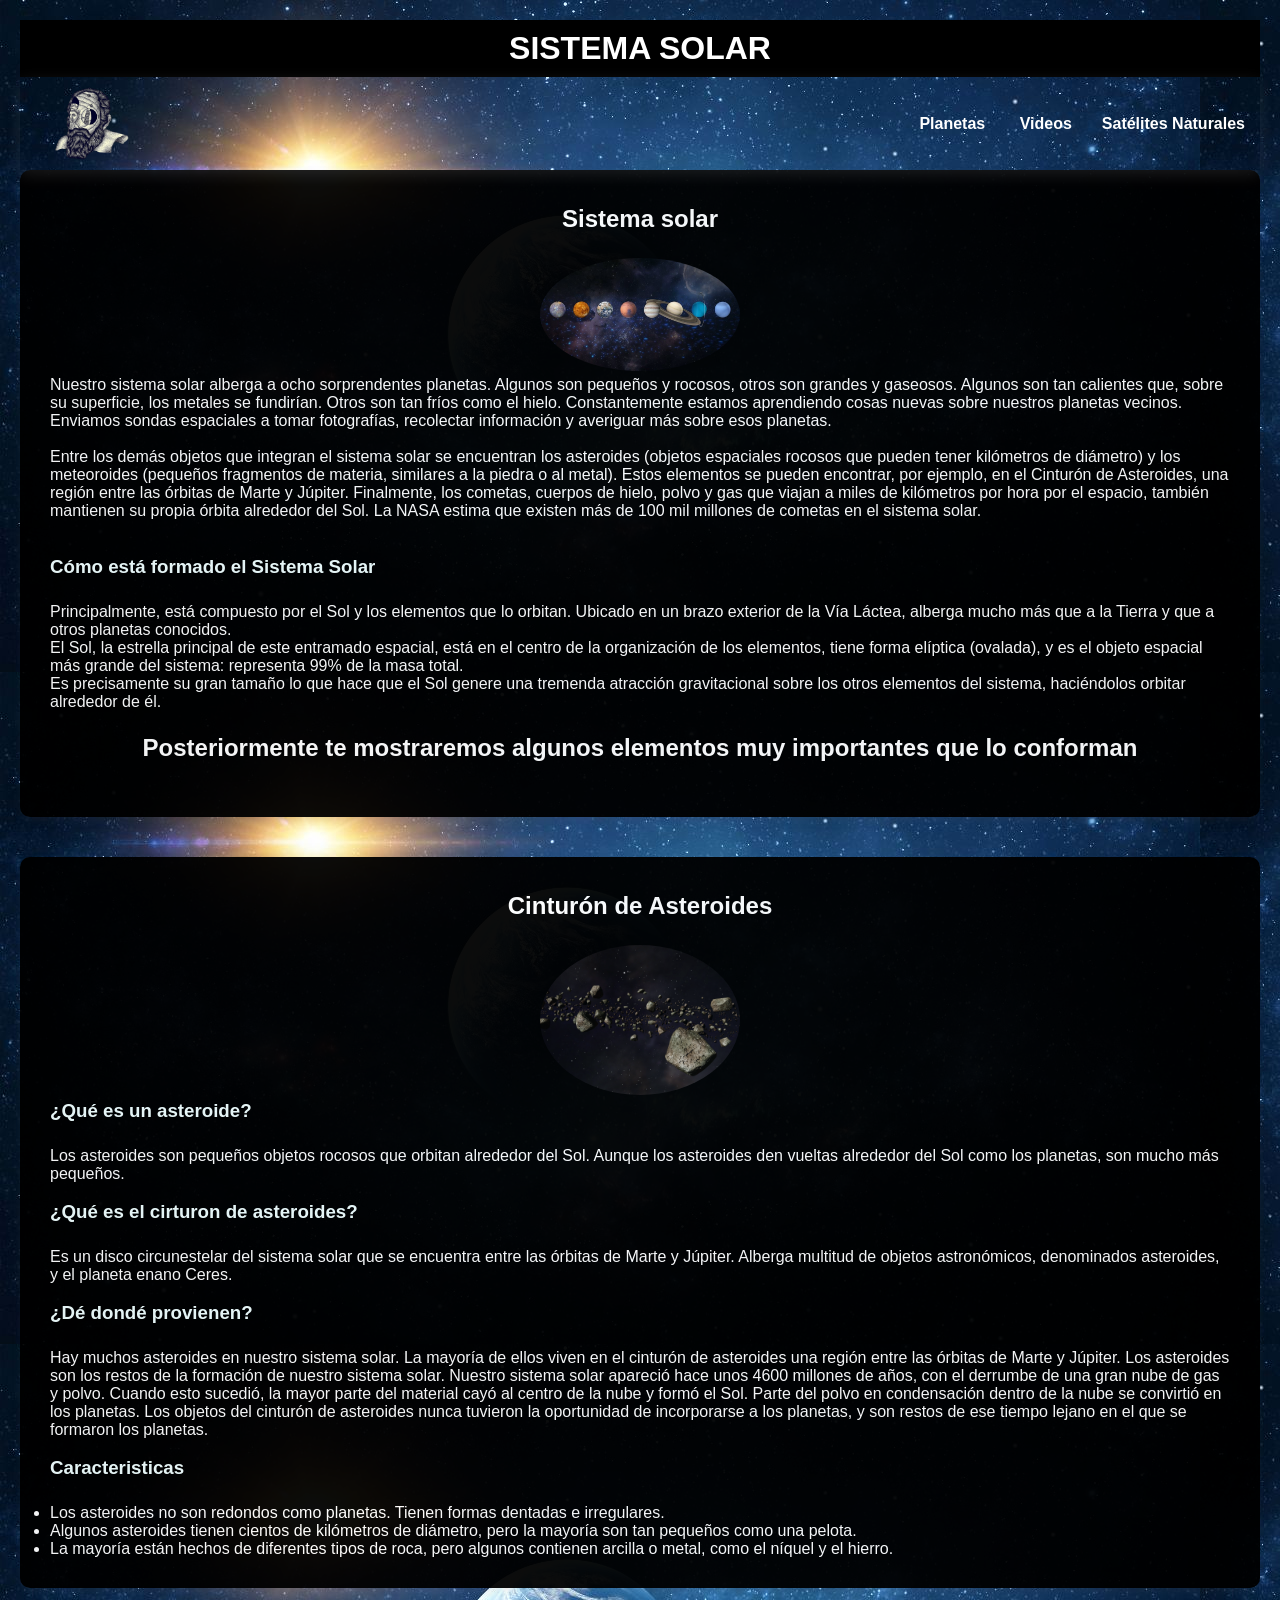
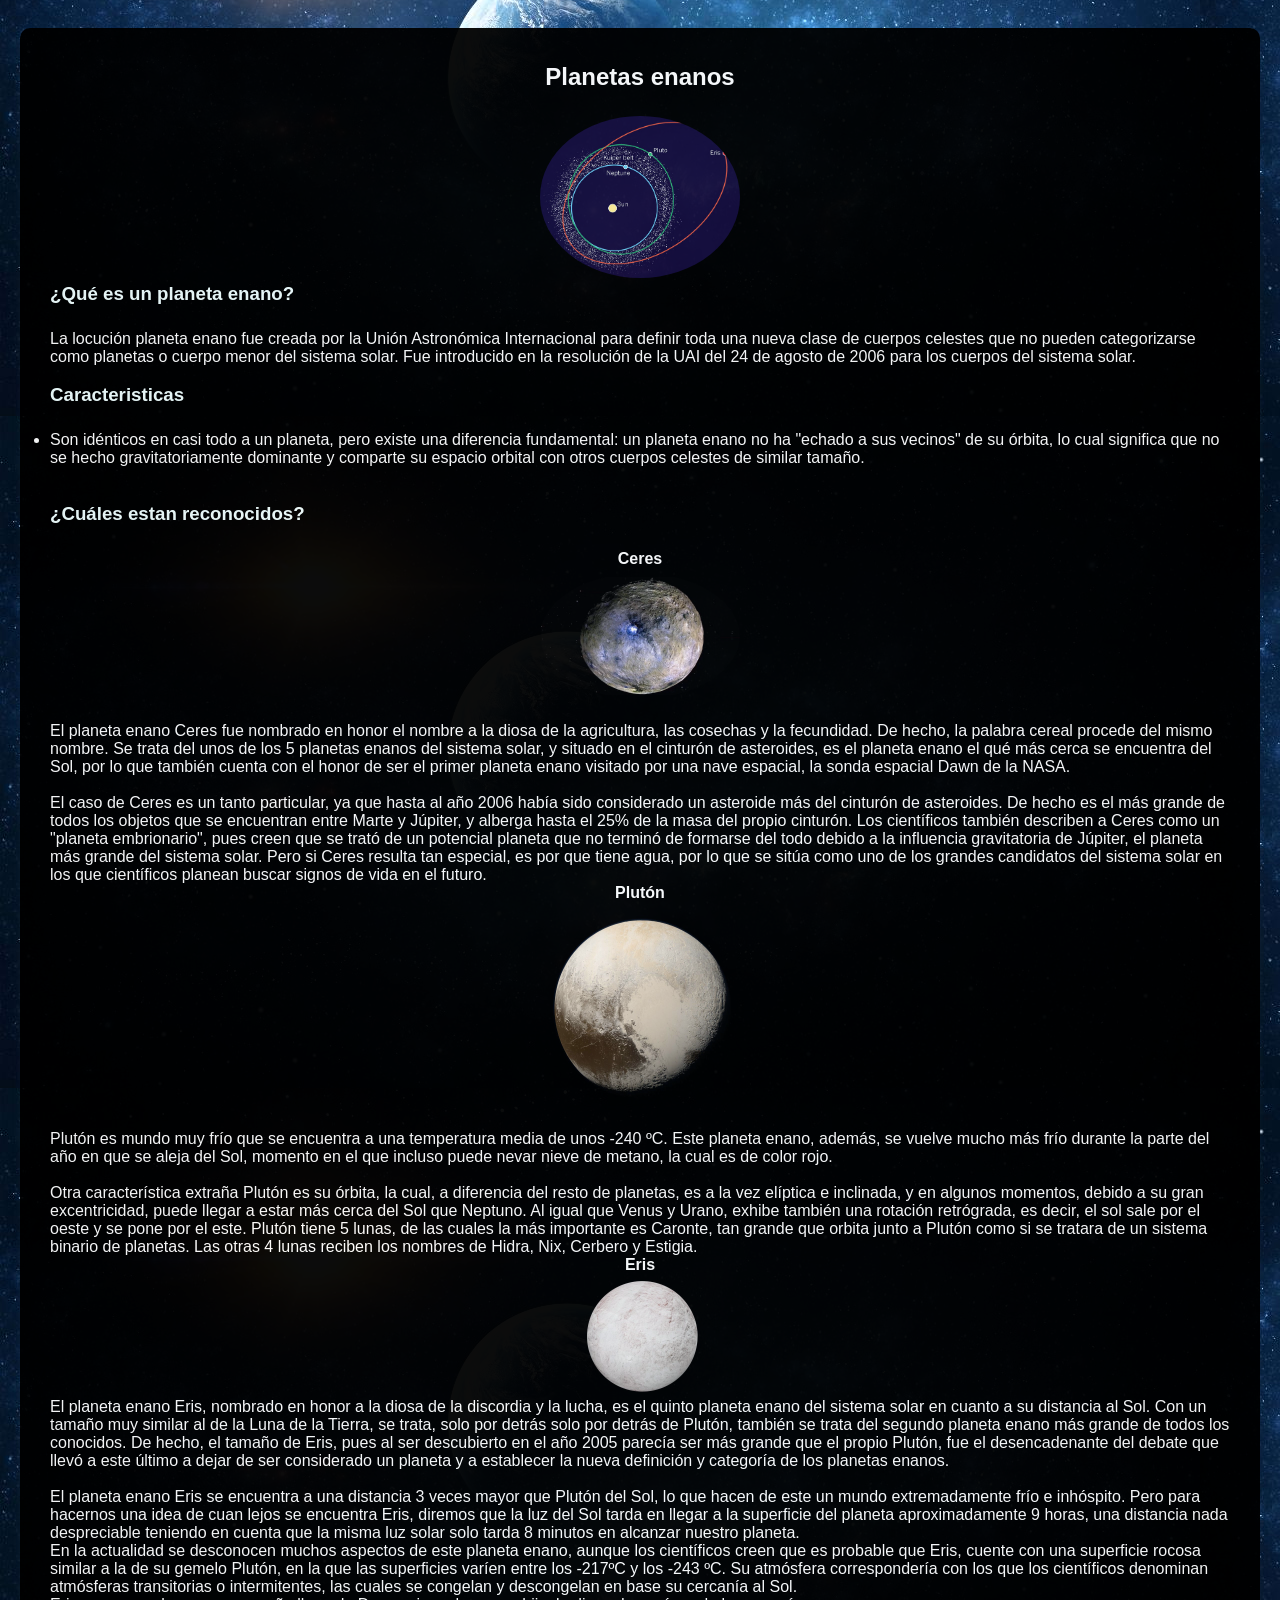
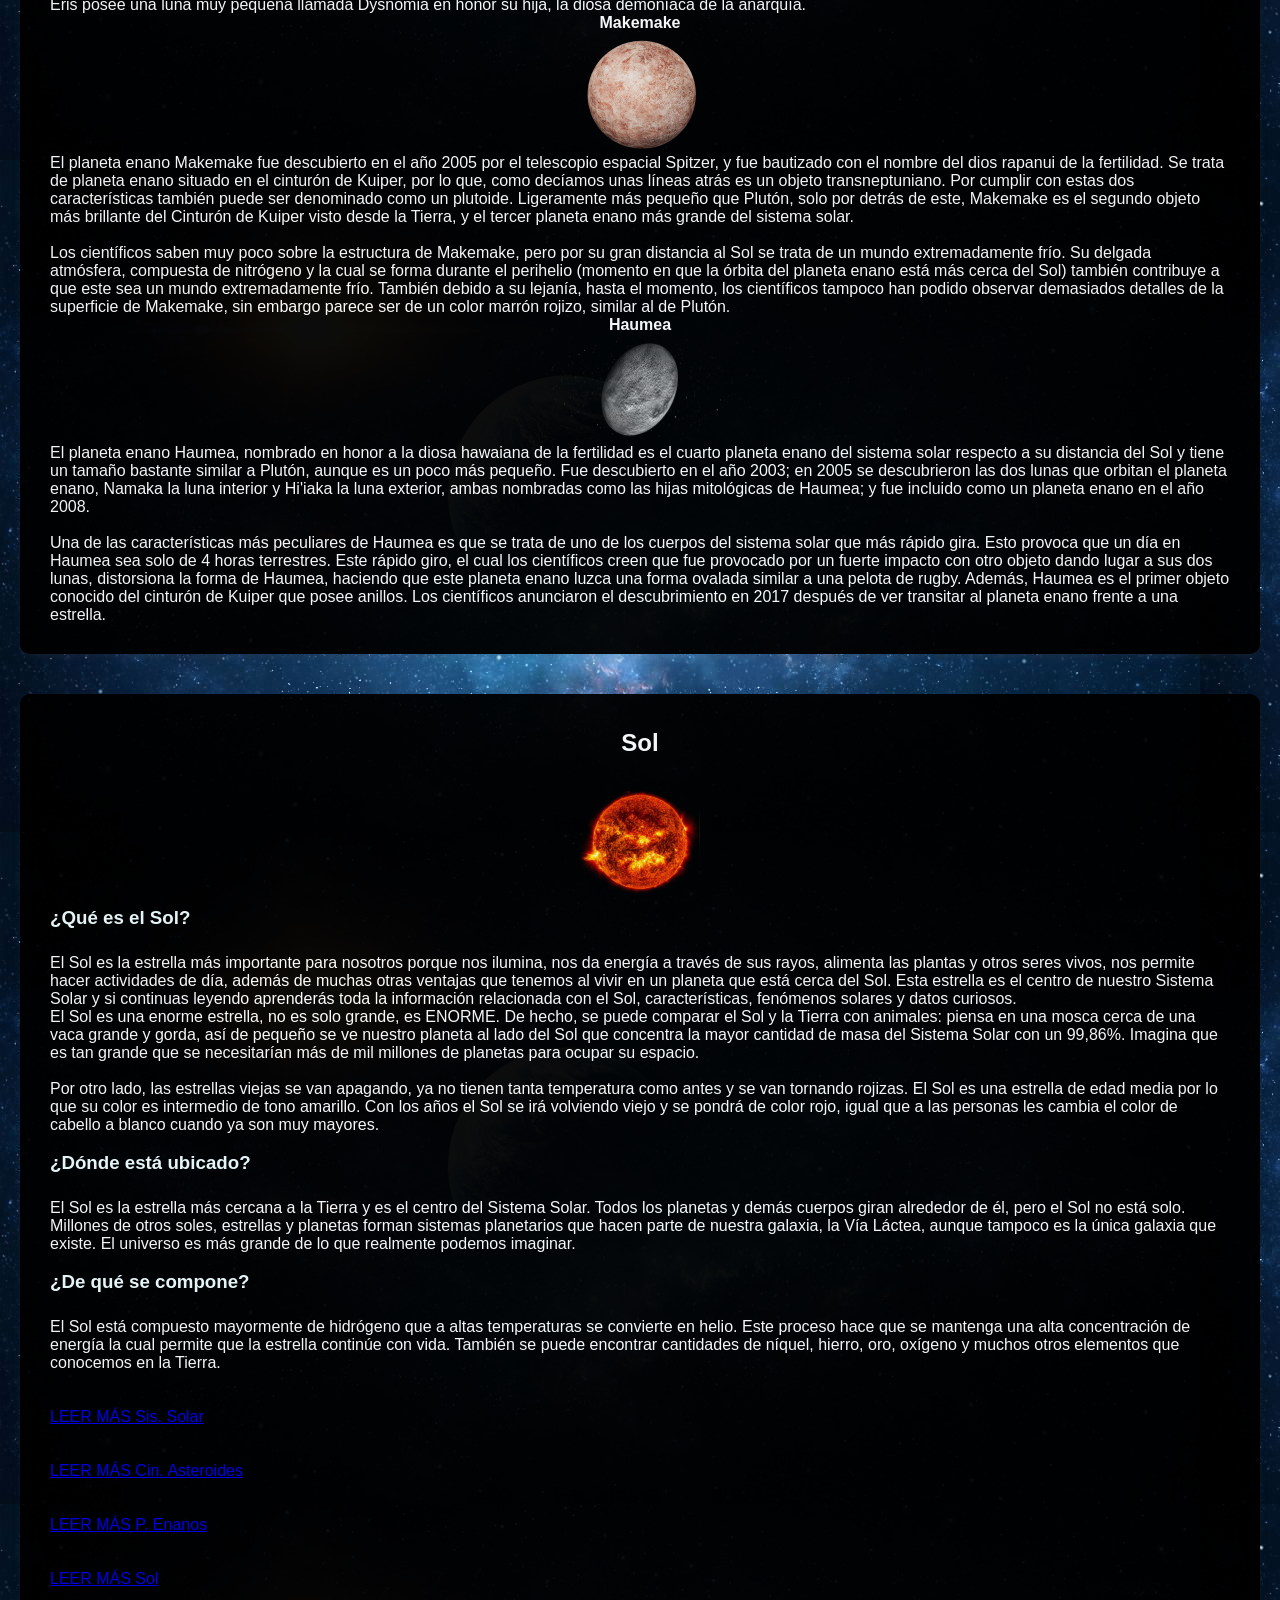
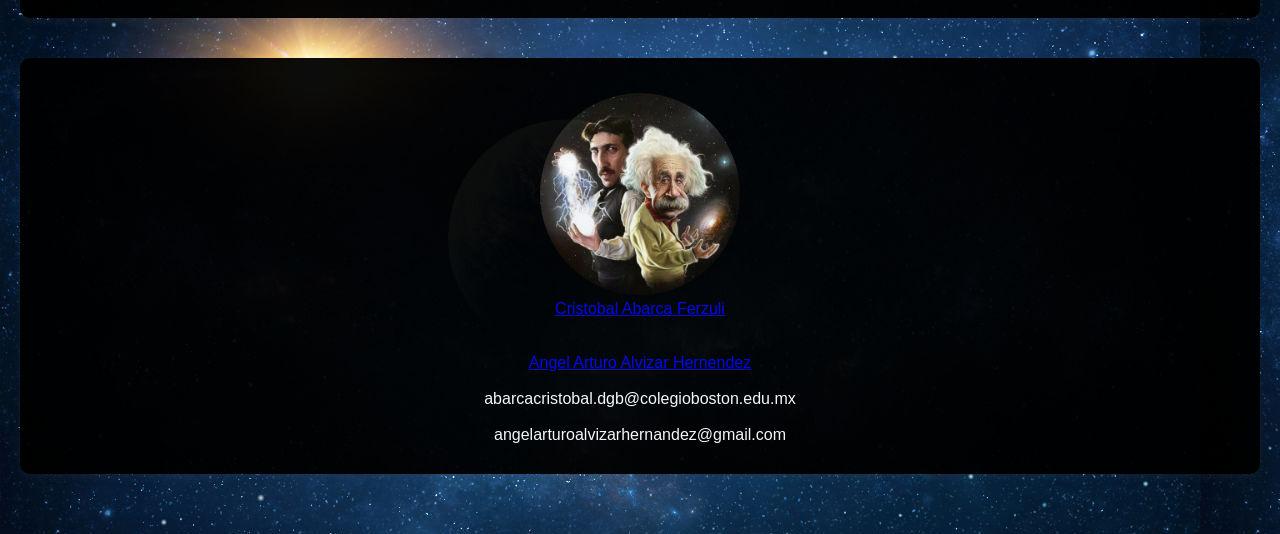
<file: index.html>
<!DOCTYPE html>
<html lang="es">
<head>
    <meta charset="UTF-8">
    <meta name="viewport" content="width=device-width, initial-scale=1.0">
    <title>Planetas del Sistema Solar</title>
    <link rel="stylesheet" href="estilo.css">
    <!-- paginas de planetas -->
    <script>
      function mostrarSeccion(id) {
        // Oculta todas las secciones
        document.querySelectorAll('.seccion').forEach(function(seccion) {
          seccion.style.display = 'none';
        });
       
        // Muestra la sección con el id proporcionado
        document.getElementById(id).style.display = 'block';
      }
      </script>
</head>

<!-- Planetas e info -->

<!-- ENCABEZADO -->
<body class="body-planetas">

   <main class="main">
      <header class="main-header">
         <h1 class="title">SISTEMA SOLAR</h1>
     </header>
  <nav class="main-nav">
      <img src="imagenes/logo.png" alt="logo" width="100px" height="auto" class="logo">
      <div class="dropdown">
          <a class="nav-link dropdown-toggle" href="javascript:void(0)">Planetas</a>
          <div class="dropdown-content">
              <a class="nav-link" href="index3.html">Planetas Rocosos</a>
              <a class="nav-link" href="index2.html">Planetas Gaseosos</a>
          </div>
              <a class="nav-link" href="index5.html">Videos</a>
      </div>
      <a class="nav-link" href="index4.html">Satélites Naturales</a>   
  </nav>
     
     <section id="satélites" class="content-section">

         <h2 class="section-title">
         <ul class="satellite-list">
             
     </section>
     
     <div class="planet">
      
      <h2>Sistema solar</h2>
      <img src="imagenes/sistema-solar.jpg" alt="Sistema solar">
      <p> Nuestro sistema solar alberga a ocho sorprendentes planetas. Algunos son pequeños y rocosos, otros son grandes y gaseosos. Algunos son tan calientes que, sobre su superficie, los metales se fundirían. Otros son tan fríos como el hielo.
      Constantemente estamos aprendiendo cosas nuevas sobre nuestros planetas vecinos. Enviamos sondas espaciales a tomar fotografías, recolectar información y averiguar más sobre esos planetas.
         <br>
         <br>
      Entre los demás objetos que integran el sistema solar se encuentran los asteroides (objetos espaciales rocosos que pueden tener kilómetros de diámetro) y los meteoroides (pequeños fragmentos de materia, similares a la piedra o al metal). Estos elementos se pueden encontrar, por ejemplo, en el Cinturón de Asteroides, una región entre las órbitas de Marte y Júpiter.
      Finalmente, los cometas, cuerpos de hielo, polvo y gas que viajan a miles de kilómetros por hora por el espacio, también mantienen su propia órbita alrededor del Sol. La NASA estima que existen más de 100 mil millones de cometas en el sistema solar.</p>
    <br>
       <p>
         <br>
       <h3> Cómo está formado el Sistema Solar </h3>
       
      Principalmente, está compuesto por el Sol y los elementos que lo orbitan. Ubicado en un brazo exterior de la Vía Láctea, alberga mucho más que a la Tierra y que a otros planetas conocidos.
         <br>
      El Sol, la estrella principal de este entramado espacial, está en el centro de la organización de los elementos, tiene forma elíptica (ovalada), y es el objeto espacial más grande del sistema: representa 99% de la masa total.
         <br>
      Es precisamente su gran tamaño lo que hace que el Sol genere una tremenda atracción gravitacional sobre los otros elementos del sistema, haciéndolos orbitar alrededor de él.
       </p>
   <br>
       <h2>Posteriormente te mostraremos algunos elementos muy importantes que lo conforman</h2>
      </div>
  
   

<div class="planet">
   <h2>Cinturón de Asteroides</h2>
   <img src="imagenes/cinturondeasteroides.jpg" alt="Cinturón de Asteroides">
   <p>
      <h3>¿Qué es un asteroide?</h3>
      Los asteroides son pequeños objetos rocosos que orbitan alrededor del Sol. Aunque los asteroides den vueltas alrededor del Sol como los planetas, son mucho más pequeños.
      <br>
      <br>
      <h3> ¿Qué es el cirturon de asteroides?</h3>
      Es un disco circunestelar del sistema solar que se encuentra entre las órbitas de Marte y Júpiter. Alberga multitud de objetos astronómicos, denominados asteroides, y el planeta enano Ceres.
      <br>
      <br>
      <h3> ¿Dé dondé provienen?</h3>
      Hay muchos asteroides en nuestro sistema solar. La mayoría de ellos viven en el cinturón de asteroides una región entre las órbitas de Marte y Júpiter.
      Los asteroides son los restos de la formación de nuestro sistema solar. Nuestro sistema solar apareció hace unos 4600 millones de años, con el derrumbe de una gran nube de gas y polvo. Cuando esto sucedió, la mayor parte del material cayó al centro de la nube y formó el Sol.
      Parte del polvo en condensación dentro de la nube se convirtió en los planetas. Los objetos del cinturón de asteroides nunca tuvieron la oportunidad de incorporarse a los planetas, y son restos de ese tiempo lejano en el que se formaron los planetas.
   </p>
        <br>
         <p>
         <h3> Caracteristicas </h3>
         <ul> 
            <li>Los asteroides no son redondos como planetas. Tienen formas dentadas e irregulares.</li>
            <li>Algunos asteroides tienen cientos de kilómetros de diámetro, pero la mayoría son tan pequeños como una pelota.</li>
            <li>La mayoría están hechos de diferentes tipos de roca, pero algunos contienen arcilla o metal, como el níquel y el hierro.</li>
            </ul>
         </p>
   </div>

   <div class="planet">
      <h2>Planetas enanos</h2>
      <img src="imagenes/p-enanos.png" alt="Planetas enanos">
      <p>
         <h3>¿Qué es un planeta enano?</h3>
         La locución planeta enano fue creada por la Unión Astronómica Internacional para definir toda una nueva clase de cuerpos celestes que no pueden categorizarse como planetas o cuerpo menor del sistema solar. Fue introducido en la resolución de la UAI del 24 de agosto de 2006 para los cuerpos del sistema solar. 
         <br>
         <br>
         <p>
            <h3> Caracteristicas </h3>
            <ul> 
               <li>Son idénticos en casi todo a un planeta, pero existe una diferencia fundamental: un planeta enano no ha "echado a sus vecinos" de su órbita, lo cual significa que no se hecho gravitatoriamente dominante y comparte su espacio orbital con otros cuerpos celestes de similar tamaño.</li>
            </ul>
            </p>
          <br>
         <br>
         <h3> ¿Cuáles estan reconocidos?</h3>
            <h4 class="h4-centro"> Ceres</h4>
            <img src="imagenes/ceres.jpg" alt="ceres">
            <br>
            <p> El planeta enano Ceres fue nombrado en honor el nombre a la diosa de la agricultura, las cosechas y la fecundidad. De hecho, la palabra cereal procede del mismo nombre. Se trata del unos de los 5 planetas enanos del sistema solar, y situado en el cinturón de asteroides, es el planeta enano el qué más cerca se encuentra del Sol, por lo que también cuenta con el honor de ser el primer planeta enano visitado por una nave espacial, la sonda espacial Dawn de la NASA.
               <br>
               <br>
            El caso de Ceres es un tanto particular, ya que hasta al año 2006 había sido considerado un asteroide más del cinturón de asteroides. De hecho es el más grande de todos los objetos que se encuentran entre Marte y Júpiter, y alberga hasta el 25% de la masa del propio cinturón. Los científicos también describen a Ceres como un "planeta embrionario", pues creen que se trató de un potencial planeta que no terminó de formarse del todo debido a la influencia gravitatoria de Júpiter, el planeta más grande del sistema solar. Pero si Ceres resulta tan especial, es por que tiene agua, por lo que se sitúa como uno de los grandes candidatos del sistema solar en los que científicos planean buscar signos de vida en el futuro.
            </p>

            <h4 class="h4-centro">Plutón</h4>
            <img src="imagenes/pluton.jpg" alt="pluton">
            <br>
            <p> Plutón es mundo muy frío que se encuentra a una temperatura media de unos -240 ºC. Este planeta enano, además, se vuelve mucho más frío durante la parte del año en que se aleja del Sol, momento en el que incluso puede nevar nieve de metano, la cual es de color rojo.
            <br>
            <br> 
            Otra característica extraña Plutón es su órbita, la cual, a diferencia del resto de planetas, es a la vez elíptica e inclinada, y en algunos momentos, debido a su gran excentricidad, puede llegar a estar más cerca del Sol que Neptuno. Al igual que Venus y Urano, exhibe también una rotación retrógrada, es decir, el sol sale por el oeste y se pone por el este.              
            Plutón tiene 5 lunas, de las cuales la más importante es Caronte, tan grande que orbita junto a Plutón como si se tratara de un sistema binario de planetas. Las otras 4 lunas reciben los nombres de Hidra, Nix, Cerbero y Estigia.
            </p>

            <h4 class="h4-centro">Eris</h4>
            <img src="imagenes/eris.jpg" alt="eris">
            El planeta enano Eris, nombrado en honor a la diosa de la discordia y la lucha, es el quinto planeta enano del sistema solar en cuanto a su distancia al Sol. Con un tamaño muy similar al de la Luna de la Tierra, se trata, solo por detrás solo por detrás de Plutón, también se trata del segundo planeta enano más grande de todos los conocidos. De hecho, el tamaño de Eris, pues al ser descubierto en el año 2005 parecía ser más grande que el propio Plutón, fue el desencadenante del debate que llevó a este último a dejar de ser considerado un planeta y a establecer la nueva definición y categoría de los planetas enanos.
            <br>
            <br>
            El planeta enano Eris se encuentra a una distancia 3 veces mayor que Plutón del Sol, lo que hacen de este un mundo extremadamente frío e inhóspito. Pero para hacernos una idea de cuan lejos se encuentra Eris, diremos que la luz del Sol tarda en llegar a la superficie del planeta aproximadamente 9 horas, una distancia nada despreciable teniendo en cuenta que la misma luz solar solo tarda 8 minutos en alcanzar nuestro planeta.
            <br>
            En la actualidad se desconocen muchos aspectos de este planeta enano, aunque los científicos creen que es probable que Eris, cuente con una superficie rocosa similar a la de su gemelo Plutón, en la que las superficies varíen entre los -217ºC y los -243 ºC. Su atmósfera correspondería con los que los científicos denominan atmósferas transitorias o intermitentes, las cuales se congelan y descongelan en base su cercanía al Sol.
            <br>
            Eris posee una luna muy pequeña llamada Dysnomia en honor su hija, la diosa demoníaca de la anarquía.

            <h4 class="h4-centro">Makemake</h4>
            <img src="imagenes/makemake.jpg" alt="makemake">
            El planeta enano Makemake fue descubierto en el año 2005 por el telescopio espacial Spitzer, y fue bautizado con el nombre del dios rapanui de la fertilidad. Se trata de planeta enano situado en el cinturón de Kuiper, por lo que, como decíamos unas líneas atrás es un objeto transneptuniano. Por cumplir con estas dos características también puede ser denominado como un plutoide.
            Ligeramente más pequeño que Plutón, solo por detrás de este, Makemake es el segundo objeto más brillante del Cinturón de Kuiper visto desde la Tierra, y el tercer planeta enano más grande del sistema solar.
            <br>
            <br>
            Los científicos saben muy poco sobre la estructura de Makemake, pero por su gran distancia al Sol se trata de un mundo extremadamente frío. Su delgada atmósfera, compuesta de nitrógeno y la cual se forma durante el perihelio (momento en que la órbita del planeta enano está más cerca del Sol) también contribuye a que este sea un mundo extremadamente frío. También debido a su lejanía, hasta el momento, los científicos tampoco han podido observar demasiados detalles de la superficie de Makemake, sin embargo parece ser de un color marrón rojizo, similar al de Plutón.

            <h4 class="h4-centro">Haumea</h4>
            <img src="imagenes/haumea.jpg" alt="Haumea">
            El planeta enano Haumea, nombrado en honor a la diosa hawaiana de la fertilidad es el cuarto planeta enano del sistema solar respecto a su distancia del Sol y tiene un tamaño bastante similar a Plutón, aunque es un poco más pequeño. Fue descubierto en el año 2003; en 2005 se descubrieron las dos lunas que orbitan el planeta enano, Namaka la luna interior y Hi'iaka la luna exterior, ambas nombradas como las hijas mitológicas de Haumea; y fue incluido como un planeta enano en el año 2008.
            <br>
            <br>
            Una de las características más peculiares de Haumea es que se trata de uno de los cuerpos del sistema solar que más rápido gira. Esto provoca que un día en Haumea sea solo de 4 horas terrestres. Este rápido giro, el cual los científicos creen que fue provocado por un fuerte impacto con otro objeto dando lugar a sus dos lunas, distorsiona la forma de Haumea, haciendo que este planeta enano luzca una forma ovalada similar a una pelota de rugby.
            Además, Haumea es el primer objeto conocido del cinturón de Kuiper que posee anillos. Los científicos anunciaron el descubrimiento en 2017 después de ver transitar al planeta enano frente a una estrella.
         </ul>
         </p>
         
   </div>

<div class="planet">
      <h2>Sol</h2>
      <img src="imagenes/sol.jpg" alt="sol">
      <p>
         <h3>¿Qué es el Sol?</h3>
         El Sol es la estrella más importante para nosotros porque nos ilumina, nos da energía a través de sus rayos, alimenta las plantas y otros seres vivos, nos permite hacer actividades de día, además de muchas otras ventajas que tenemos al vivir en un planeta que está cerca del Sol. Esta estrella es el centro de nuestro Sistema Solar y si continuas leyendo aprenderás toda la información relacionada con el Sol, características, fenómenos solares y datos curiosos.
         <br>
         El Sol es una enorme estrella, no es solo grande, es ENORME. De hecho, se puede comparar el Sol y la Tierra con animales: piensa en una mosca cerca de una vaca grande y gorda, así de pequeño se ve nuestro planeta al lado del Sol que concentra la mayor cantidad de masa del Sistema Solar con un 99,86%. Imagina que es tan grande que se necesitarían más de mil millones de planetas para ocupar su espacio.
         <br>
         <br>
         Por otro lado, las estrellas viejas se van apagando,  ya no tienen tanta temperatura como antes y se van tornando rojizas. El Sol es una estrella de edad media por lo que su color es intermedio de tono amarillo. Con los años el Sol se irá volviendo viejo y se pondrá de color rojo, igual que a las personas les cambia el color de cabello a blanco cuando ya son muy mayores.
         <br>
         <br>
         <h3>¿Dónde está ubicado?</h3>
         El Sol es la estrella más cercana a la Tierra y es el centro del Sistema Solar. Todos los planetas y demás cuerpos giran alrededor de él, pero el Sol no está solo. Millones de otros soles, estrellas y planetas forman sistemas planetarios que hacen parte de nuestra galaxia, la Vía Láctea, aunque tampoco es la única galaxia que existe. El universo es más grande de lo que realmente podemos imaginar.
         <br>
         <br>

         <h3>¿De qué se compone?</h3>
         El Sol está compuesto mayormente de hidrógeno que a altas temperaturas se convierte en helio. Este proceso hace que se mantenga una alta concentración de energía la cual permite que la estrella continúe con vida. También se puede encontrar cantidades de níquel, hierro, oro, oxígeno y muchos otros elementos que conocemos en la Tierra.
      </p>
      <br>
      <br> 
      <p><a href="https://www.nationalgeographicla.com/espacio/2022/10/que-es-el-sistema-solar-y-como-esta-compuesto">LEER MÁS Sis. Solar</a></p>
 <br>
<br>
      <p><a href="https://www.ngenespanol.com/el-espacio/cinturon-de-asteroides/">LEER MÁS Cin. Asteroides</a></p>
<br>
<br>

      <p><a href="https://www.nationalgeographic.com.es/ciencia/5-planetas-enanos-sistema-solar-que-les-diferencia-resto_18447">LEER MÁS P. Enanos</a></p>
<br>
<br>

      <p><a href="https://www.nationalgeographic.es/espacio/el-sol-0">LEER MÁS Sol</a></p>
</div>

      <aside class="pie-pagina">
         <div class="planet">
            <div class="pie-pagina">
               <img src="imagenes/arturoycris.jpg"alt="arturoycris" width="350" height="350">
               <p><a href="https://www.instagram.com/crisferzuli?igsh=MTh4OW44MTVkMno5Zg==">Cristobal Abarca Ferzuli</a></p>
               <br>
               <br>
               <p><a href="https://www.instagram.com/malakhaydaar?igsh=MWo0amVtNWNuMnhhOQ==">Angel Arturo Alvizar Hernendez</a></p>
               <ul>
                  <br>
                  abarcacristobal.dgb@colegioboston.edu.mx
                  <br>
                  <br>
                  angelarturoalvizarhernandez@gmail.com
               </ul>
            </div>
         </div>
     </aside>
   </main>
</body>
</html>
</file>
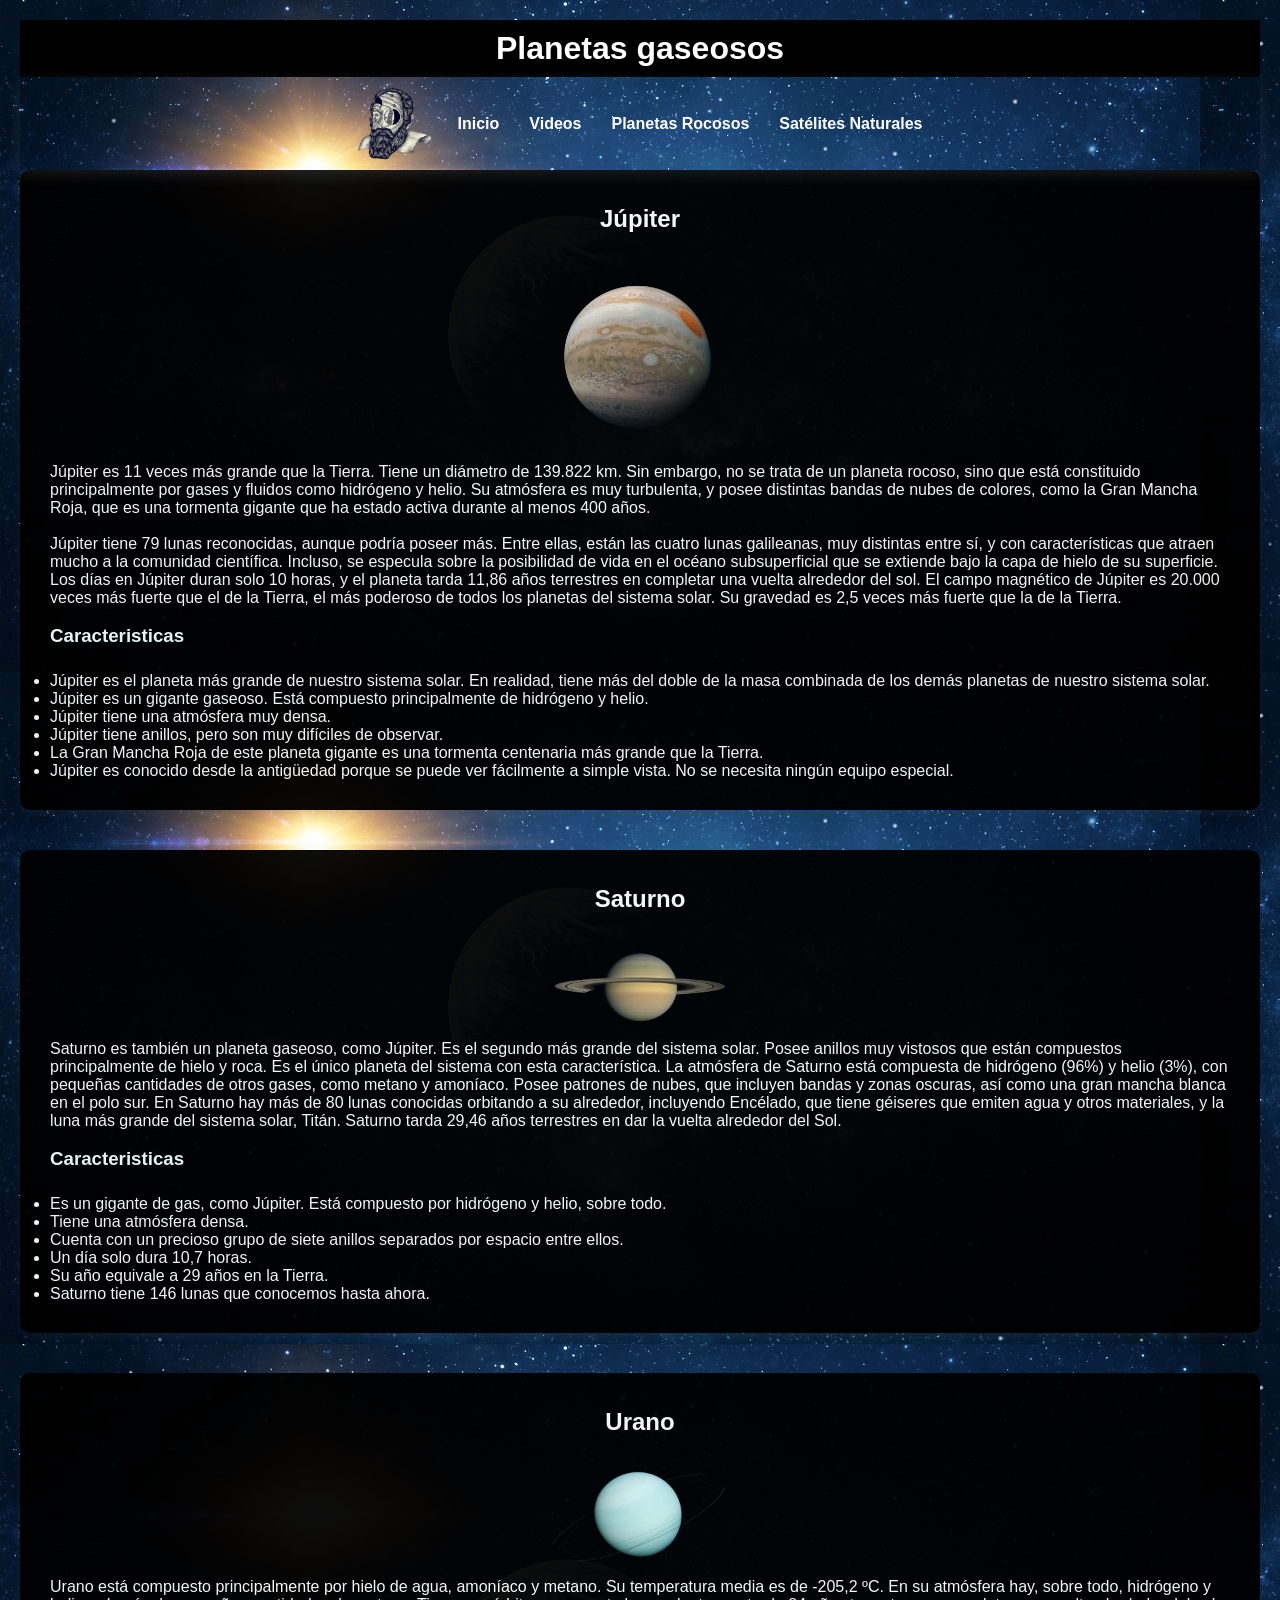
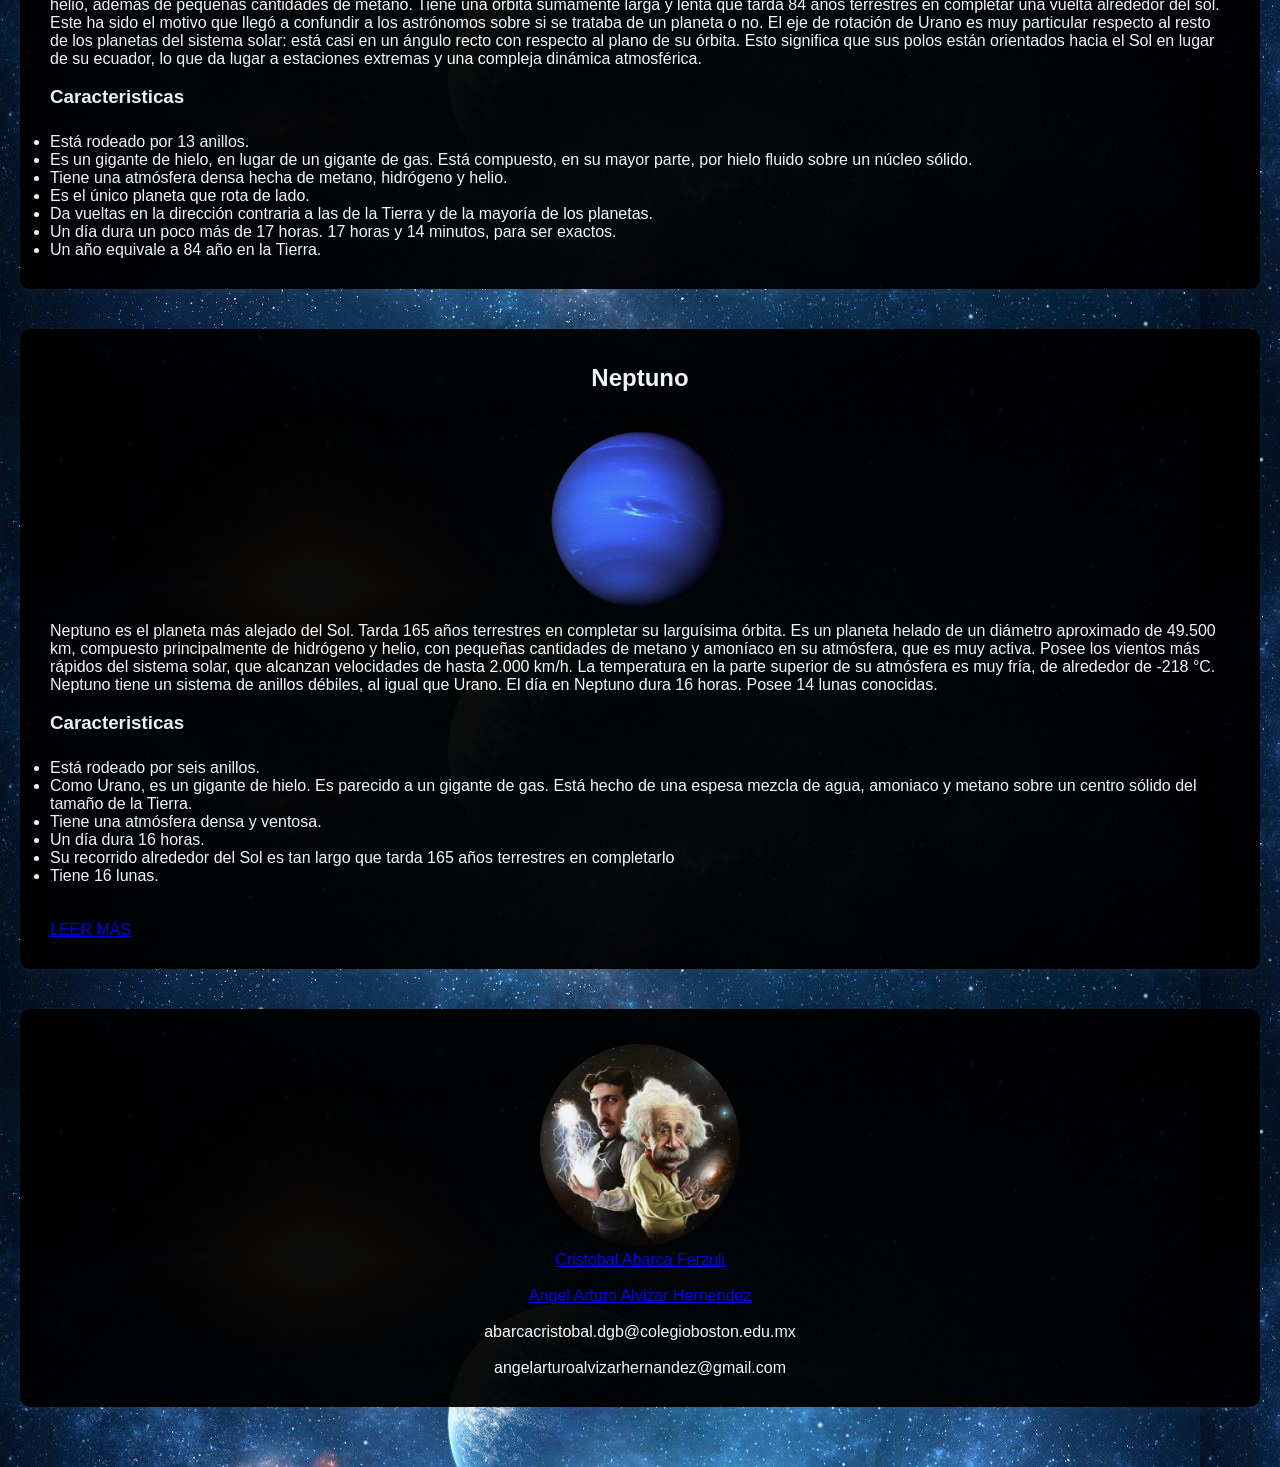
<file: index2.html>
<!DOCTYPE html>
<html lang="es">
<head>
    <meta charset="UTF-8">
    <meta name="viewport" content="width=device-width, initial-scale=1.0">
    <title>Planetas del Sistema Solar</title>
    <link rel="stylesheet" href="estilo.css">
    <!-- paginas de planetas -->
    <script>
      function mostrarSeccion(id) {
        // Oculta todas las secciones
        document.querySelectorAll('.seccion').forEach(function(seccion) {
          seccion.style.display = 'none';
        });
       
        // Muestra la sección con el id proporcionado
        document.getElementById(id).style.display = 'block';
      }
      </script>

</head>

<!-- Planetas e info -->

<!-- ENCABEZADO -->
<body class="body-gaseosos">

   <main class="main">

      <header class="main-header">
         <h1 class="title">Planetas gaseosos</h1>

      </header>
      <nav class="main-nav">
       <img src="imagenes/logo.png" alt="logo" width="100px" height="auto">
       <a class="nav-link" href="index.html">Inicio</a>
       <a class="nav-link" href="index5.html">Videos</a>
       <a class="nav-link" href="index3.html" onclick="mostrarSeccion('Planetas Rocosos')">Planetas Rocosos</a>
       <a class="nav-link" href="index4.html">Satélites Naturales</a>
      </nav>
     
     <section id="satélites" class="content-section">

         <h2 class="section-title">
         <ul class="satellite-list">
             
     </section>

<div class="planet">
   <h2>Júpiter</h2>
   <img src="imagenes/jupiter.jpg" alt="Júpiter">
   <p>
      Júpiter es 11 veces más grande que la Tierra. Tiene un diámetro de 139.822 km. Sin embargo, no se trata de un planeta rocoso, sino que está constituido principalmente por gases y fluidos como hidrógeno y helio. Su atmósfera es muy turbulenta, y posee distintas bandas de nubes de colores, como la Gran Mancha Roja, que es una tormenta gigante que ha estado activa durante al menos 400 años.
      <br>
      <br>
      Júpiter tiene 79 lunas reconocidas, aunque podría poseer más. Entre ellas, están las cuatro lunas galileanas, muy distintas entre sí, y con características que atraen mucho a la comunidad científica. Incluso, se especula sobre la posibilidad de vida en el océano subsuperficial que se extiende bajo la capa de hielo de su superficie.
      <br>
      Los días en Júpiter duran solo 10 horas, y el planeta tarda 11,86 años terrestres en completar una vuelta alrededor del sol. El campo magnético de Júpiter es 20.000 veces más fuerte que el de la Tierra, el más poderoso de todos los planetas del sistema solar. Su gravedad es 2,5 veces más fuerte que la de la Tierra.</p>
        <br>
         <p>
         <h3> Caracteristicas </h3>
         <ul> 
            <li>Júpiter es el planeta más grande de nuestro sistema solar. En realidad, tiene más del doble de la masa combinada de los demás planetas de nuestro sistema solar.</li>
            <li>Júpiter es un gigante gaseoso. Está compuesto principalmente de hidrógeno y helio.</li>
            <li>Júpiter tiene una atmósfera muy densa.</li>
            <li>Júpiter tiene anillos, pero son muy difíciles de observar.</li>
            <li>La Gran Mancha Roja de este planeta gigante es una tormenta centenaria más grande que la Tierra.</li>
            <li>Júpiter es conocido desde la antigüedad porque se puede ver fácilmente a simple vista. No se necesita ningún equipo especial.</li>
            </ul>
         </p>
</div>

<div class="planet">
   <h2>Saturno</h2>
   <img src="imagenes/saturno.jpg" alt="Saturno">
   <p>
      Saturno es también un planeta gaseoso, como Júpiter. Es el segundo más grande del sistema solar. Posee anillos muy vistosos que están compuestos principalmente de hielo y roca. Es el único planeta del sistema con esta característica.

      La atmósfera de Saturno está compuesta de hidrógeno (96%) y helio (3%), con pequeñas cantidades de otros gases, como metano y amoníaco. Posee patrones de nubes, que incluyen bandas y zonas oscuras, así como una gran mancha blanca en el polo sur. En Saturno hay más de 80 lunas conocidas orbitando a su alrededor, incluyendo Encélado, que tiene géiseres que emiten agua y otros materiales, y la luna más grande del sistema solar, Titán. Saturno tarda 29,46 años terrestres en dar la vuelta alrededor del Sol.</p>
        <br>
         <p>
         <h3> Caracteristicas </h3>
         <ul> 
            <li>Es un gigante de gas, como Júpiter. Está compuesto por hidrógeno y helio, sobre todo.</li>
            <li>Tiene una atmósfera densa.</li>
            <li>Cuenta con un precioso grupo de siete anillos separados por espacio entre ellos.</li>
            <li>Un día solo dura 10,7 horas.</li>
            <li>Su año equivale a 29 años en la Tierra.</li>
            <li>Saturno tiene 146 lunas que conocemos hasta ahora.</li>
            </ul>
         </p>
</div>

<div class="planet">
   <h2>Urano</h2>
   <img src="imagenes/urano.jpg" alt="Urano">
   <p>
      Urano está compuesto principalmente por hielo de agua, amoníaco y metano. Su temperatura media es de -205,2 ºC. En su atmósfera hay, sobre todo, hidrógeno y helio, además de pequeñas cantidades de metano. Tiene una órbita sumamente larga y lenta que tarda 84 años terrestres en completar una vuelta alrededor del sol. Este ha sido el motivo que llegó a confundir a los astrónomos sobre si se trataba de un planeta o no.

      El eje de rotación de Urano es muy particular respecto al resto de los planetas del sistema solar: está casi en un ángulo recto con respecto al plano de su órbita. Esto significa que sus polos están orientados hacia el Sol en lugar de su ecuador, lo que da lugar a estaciones extremas y una compleja dinámica atmosférica.
   </p>
        <br>
         <p>
         <h3> Caracteristicas </h3>
         <ul> 
            <li>Está rodeado por 13 anillos.</li>
            <li>Es un gigante de hielo, en lugar de un gigante de gas. Está compuesto, en su mayor parte, por hielo fluido sobre un núcleo sólido.</li>
            <li>Tiene una atmósfera densa hecha de metano, hidrógeno y helio.</li>
            <li>Es el único planeta que rota de lado.</li>
            <li>Da vueltas en la dirección contraria a las de la Tierra y de la mayoría de los planetas.</li>
            <li>Un día dura un poco más de 17 horas. 17 horas y 14 minutos, para ser exactos.</li>
            <li>Un año equivale a 84 año en la Tierra.</li>
            </ul>
         </p>
</div>

<div class="planet">
   <h2>Neptuno</h2>
   <img src="imagenes/neptuno.jpg" alt="Neptuno">
   <p>
      Neptuno es el planeta más alejado del Sol. Tarda 165 años terrestres en completar su larguísima órbita. Es un planeta helado de un diámetro aproximado de 49.500 km, compuesto principalmente de hidrógeno y helio, con pequeñas cantidades de metano y amoníaco en su atmósfera, que es muy activa.

      Posee los vientos más rápidos del sistema solar, que alcanzan velocidades de hasta 2.000 km/h. La temperatura en la parte superior de su atmósfera es muy fría, de alrededor de -218 °C. Neptuno tiene un sistema de anillos débiles, al igual que Urano. El día en Neptuno dura 16 horas. Posee 14 lunas conocidas.
   </p>
        <br>
         <p>
         <h3> Caracteristicas </h3>
         <ul> 
            <li>Está rodeado por seis anillos.</li>
            <li>Como Urano, es un gigante de hielo. Es parecido a un gigante de gas. Está hecho de una espesa mezcla de agua, amoniaco y metano sobre un centro sólido del tamaño de la Tierra.</li>
            <li>Tiene una atmósfera densa y ventosa.</li>
            <li>Un día dura 16 horas.</li>
            <li>Su recorrido alrededor del Sol es tan largo que tarda 165 años terrestres en completarlo</li>
            <li>Tiene 16 lunas.</li>
            </ul>
         </p>
         <br>
         <br>
          
          <a href="https://astrosigma.com/gigantes-gaseosos/">LEER MÁS</a>
</div>
<aside class="pie-pagina">
   <div class="planet">
      <div class="pie-pagina">
         <img src="imagenes/arturoycris.jpg"alt="arturoycris" width="350" height="350">
         <a href="instagram">Cristobal Abarca Ferzuli</a>
         <br>
         <br>
         <a href="instagram">Angel Arturo Alvizar Hernendez</a>
         <ul>
            <br>
            abarcacristobal.dgb@colegioboston.edu.mx
            <br>
            <br>
            angelarturoalvizarhernandez@gmail.com
         </ul>
      </div>
   </div>
</aside>
   </main>
</body>
</html>
</file>
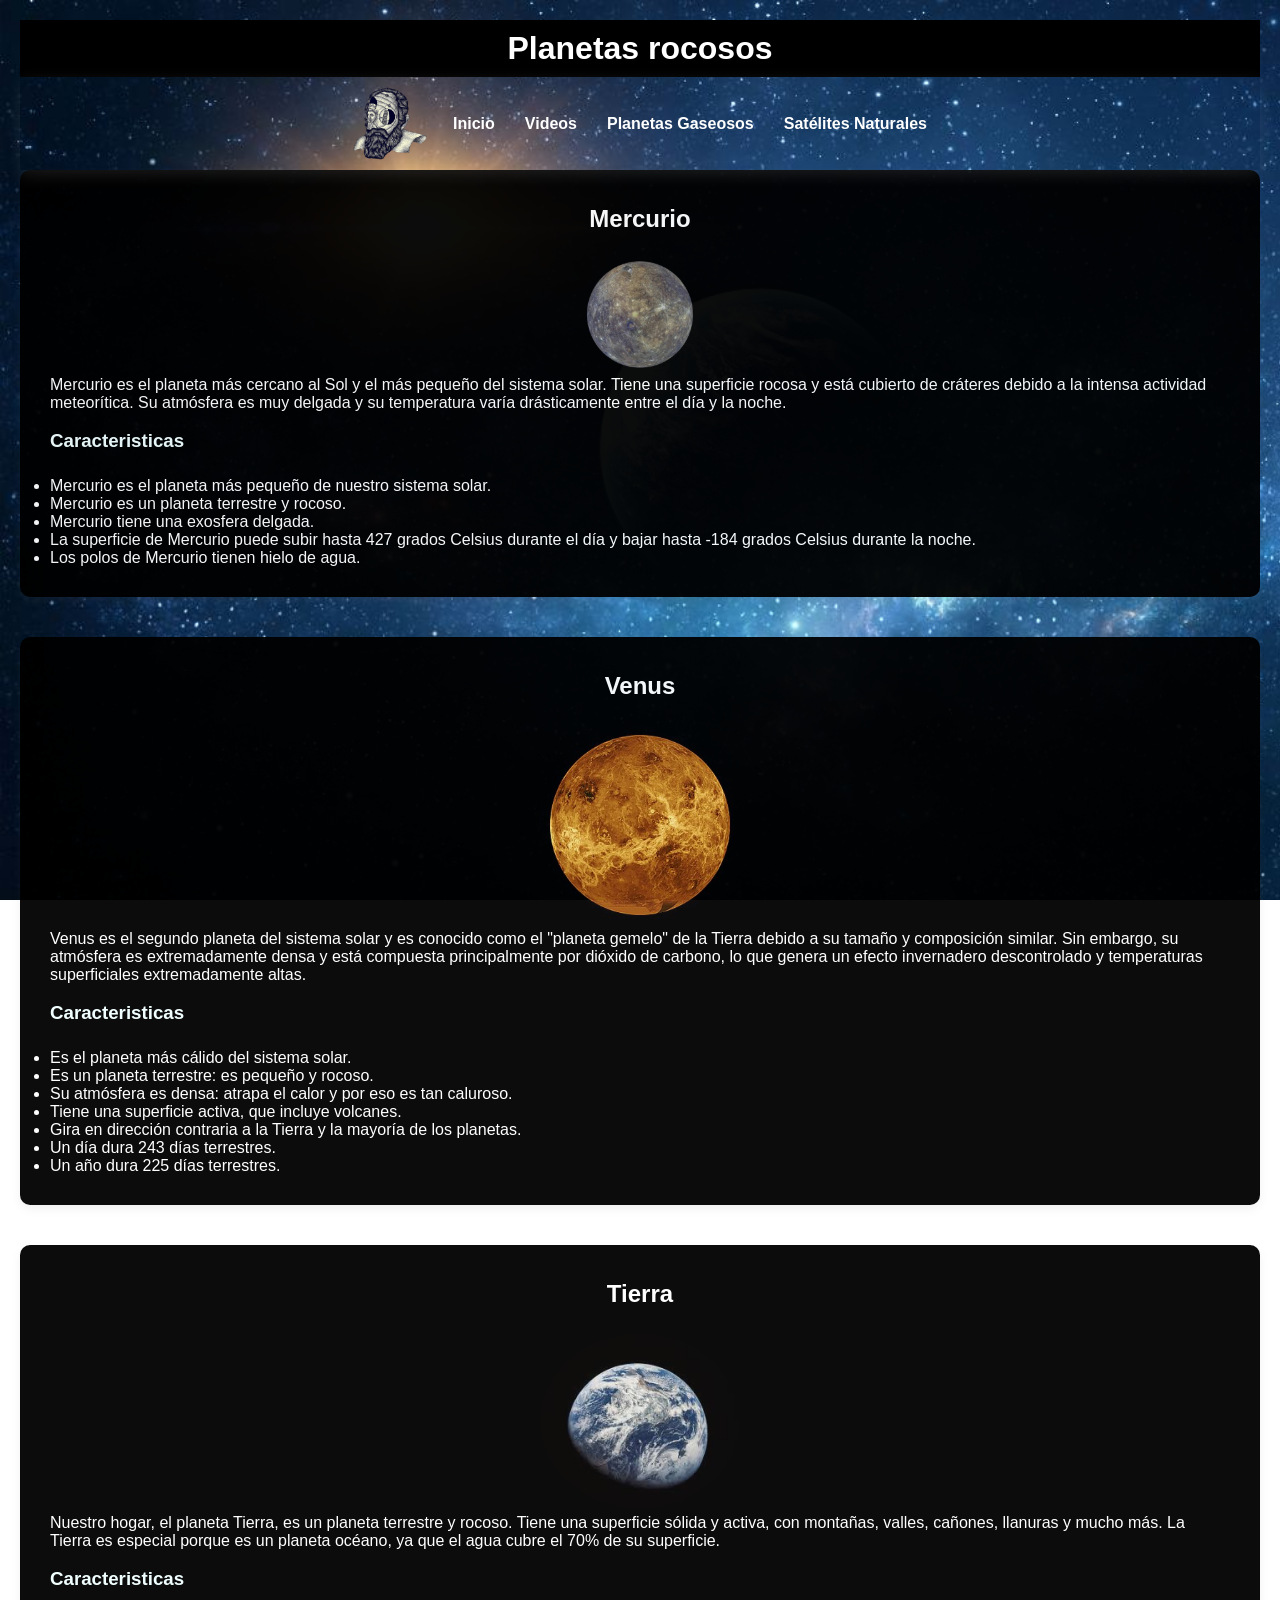
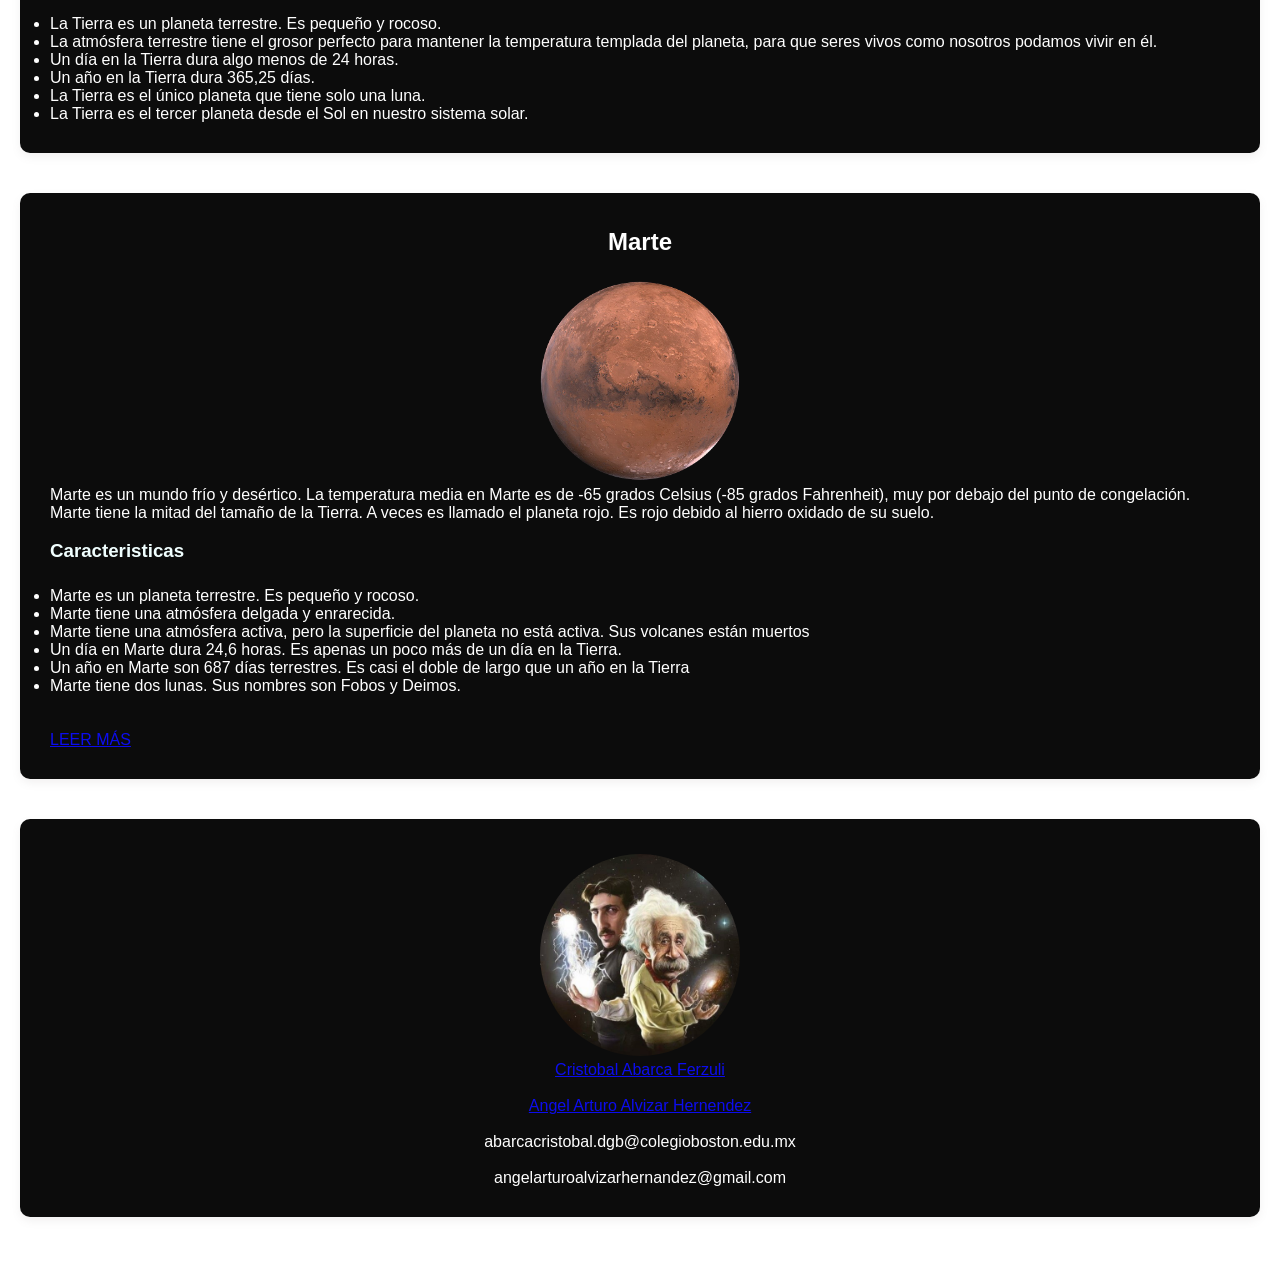
<file: index3.html>
<!DOCTYPE html>
<html lang="es">
<head>
    <meta charset="UTF-8">
    <meta name="viewport" content="width=device-width, initial-scale=1.0">
    <title>Planetas del Sistema Solar</title>
    <link rel="stylesheet" href="estilo.css">
    <!-- paginas de planetas -->
    <script>
      function mostrarSeccion(id) {
        // Oculta todas las secciones
        document.querySelectorAll('.seccion').forEach(function(seccion) {
          seccion.style.display = 'none';
        });
       
        // Muestra la sección con el id proporcionado
        document.getElementById(id).style.display = 'block';
      }
      </script>

</head>

<!-- Planetas e info -->

<!-- ENCABEZADO -->
<body class="body-rocosos">

   <main class="main">

      <header class="main-header">
         <h1 class="title">Planetas rocosos</h1>

      </header>
      <nav class="main-nav">
       <img src="imagenes/logo.png" alt="logo" width="100px" height="auto">
       <a class="nav-link" href="index.html">Inicio</a>
       <a class="nav-link" href="index5.html">Videos</a>
       <a class="nav-link" href="index2.html">Planetas Gaseosos</a>
       <a class="nav-link" href="index4.html">Satélites Naturales</a>  
   </nav>
     
     <section id="satélites" class="content-section">

         <h2 class="section-title">
         <ul class="satellite-list">
             
     </section>

    <div class="planet">
      
        <h2>Mercurio</h2>
        <img src="imagenes/mercurio.jpg" alt="Mercurio">
        <p>Mercurio es el planeta más cercano al Sol y el más pequeño del sistema solar. Tiene una superficie rocosa y está cubierto de cráteres debido a la intensa actividad meteorítica. Su atmósfera es muy delgada y su temperatura varía drásticamente entre el día y la noche.</p>
      <br>
         <p>
         <h3> Caracteristicas </h3>
         <ul> 
            <li>Mercurio es el planeta más pequeño de nuestro sistema solar.</li>
            <li>Mercurio es un planeta terrestre y rocoso.</li>
            <li>Mercurio tiene una exosfera delgada.</li>
            <li>La superficie de Mercurio puede subir hasta 427 grados Celsius durante el día y bajar hasta -184 grados Celsius durante la noche.</li>
            <li>Los polos de Mercurio tienen hielo de agua.</li>      
         </ul>
         </p>
    </div>

    <div class="planet">
        <h2>Venus</h2>
        <img src="imagenes/venus.jpg" alt="Venus">
        <p>Venus es el segundo planeta del sistema solar y es conocido como el "planeta gemelo" de la Tierra debido a su tamaño y composición similar. Sin embargo, su atmósfera es extremadamente densa y está compuesta principalmente por dióxido de carbono, lo que genera un efecto invernadero descontrolado y temperaturas superficiales extremadamente altas.</p>
        <br>
         <p>
         <h3> Caracteristicas </h3>
         <ul> 
            <li>Es el planeta más cálido del sistema solar.</li>
            <li>Es un planeta terrestre: es pequeño y rocoso.</li>
            <li>Su atmósfera es densa: atrapa el calor y por eso es tan caluroso.</li>
            <li>Tiene una superficie activa, que incluye volcanes.</li>
            <li>Gira en dirección contraria a la Tierra y la mayoría de los planetas.</li>
            <li>Un día dura 243 días terrestres.</li>
            <li>Un año dura 225 días terrestres.</li>
            </ul>
         </p>
    </div>

    <div class="planet">
      <h2>Tierra</h2>
      <img src="imagenes/tierra.jpg" alt="Tierra">
      <p>Nuestro hogar, el planeta Tierra, es un planeta terrestre y rocoso. Tiene una superficie sólida y activa, con montañas, valles, cañones, llanuras y mucho más. La Tierra es especial porque es un planeta océano, ya que el agua cubre el 70% de su superficie.</p>
        <br>
         <p>
         <h3> Caracteristicas </h3>
         <ul> 
            <li>La Tierra es un planeta terrestre. Es pequeño y rocoso.</li>
            <li>La atmósfera terrestre tiene el grosor perfecto para mantener la temperatura templada del planeta, para que seres vivos como nosotros podamos vivir en él.</li>
            <li>Un día en la Tierra dura algo menos de 24 horas.</li>
            <li>Un año en la Tierra dura 365,25 días.</li>
            <li>La Tierra es el único planeta que tiene solo una luna.</li>
            <li>La Tierra es el tercer planeta desde el Sol en nuestro sistema solar.</li>
            </ul>
         </p>
  </div>

  <div class="planet">
   <h2>Marte</h2>
   <img src="imagenes/marte.jpg" alt="Marte">
   <p>Marte es un mundo frío y desértico. La temperatura media en Marte es de -65 grados Celsius (-85 grados Fahrenheit), muy por debajo del punto de congelación. Marte tiene la mitad del tamaño de la Tierra. A veces es llamado el planeta rojo. Es rojo debido al hierro oxidado de su suelo.</p>
        <br>
         <p>
         <h3> Caracteristicas </h3>
         <ul> 
            <li>Marte es un planeta terrestre. Es pequeño y rocoso.</li>
            <li>Marte tiene una atmósfera delgada y enrarecida.</li>
            <li>Marte tiene una atmósfera activa, pero la superficie del planeta no está activa. Sus volcanes están muertos</li>
            <li>Un día en Marte dura 24,6 horas. Es apenas un poco más de un día en la Tierra.</li>
            <li>Un año en Marte son 687 días terrestres. Es casi el doble de largo que un año en la Tierra</li>
            <li>Marte tiene dos lunas. Sus nombres son Fobos y Deimos.</li>
            </ul>
         </p>
         <br>
         <br>
          
          <a href="https://www.sea-astronomia.es/glosario/planeta-rocoso-o-telurico#:~:text=En%20el%20Sistema%20Solar%20existen,un%20tipo%20peculiar%20de%20estrella.">LEER MÁS</a>
</div>
<aside class="pie-pagina">
   <div class="planet">
      <div class="pie-pagina">
         <img src="imagenes/arturoycris.jpg"alt="arturoycris" width="350" height="350">
         <a href="instagram">Cristobal Abarca Ferzuli</a>
         <br>
         <br>
         <a href="instagram">Angel Arturo Alvizar Hernendez</a>
         <ul>
            <br>
            abarcacristobal.dgb@colegioboston.edu.mx
            <br>
            <br>
            angelarturoalvizarhernandez@gmail.com
         </ul>
      </div>
   </div>
</aside>
   </main>
</body>
</html>
</file>
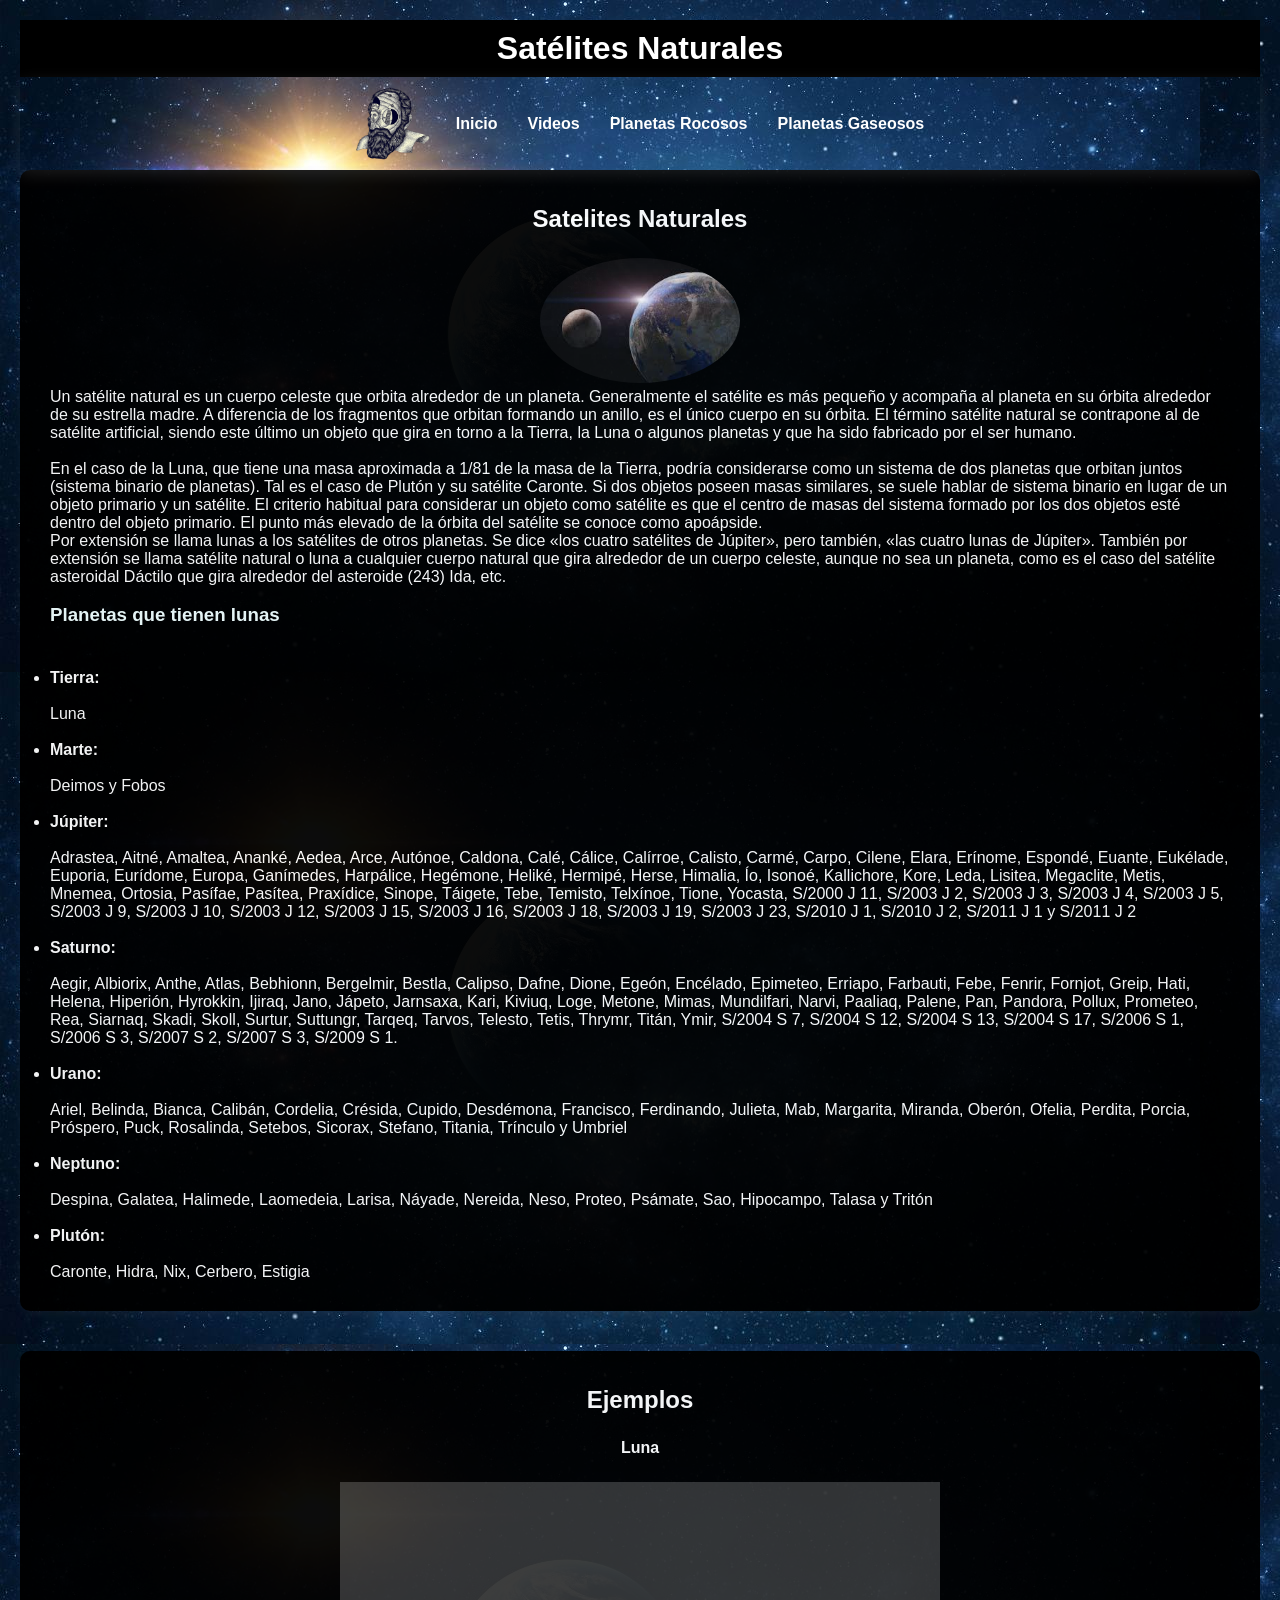
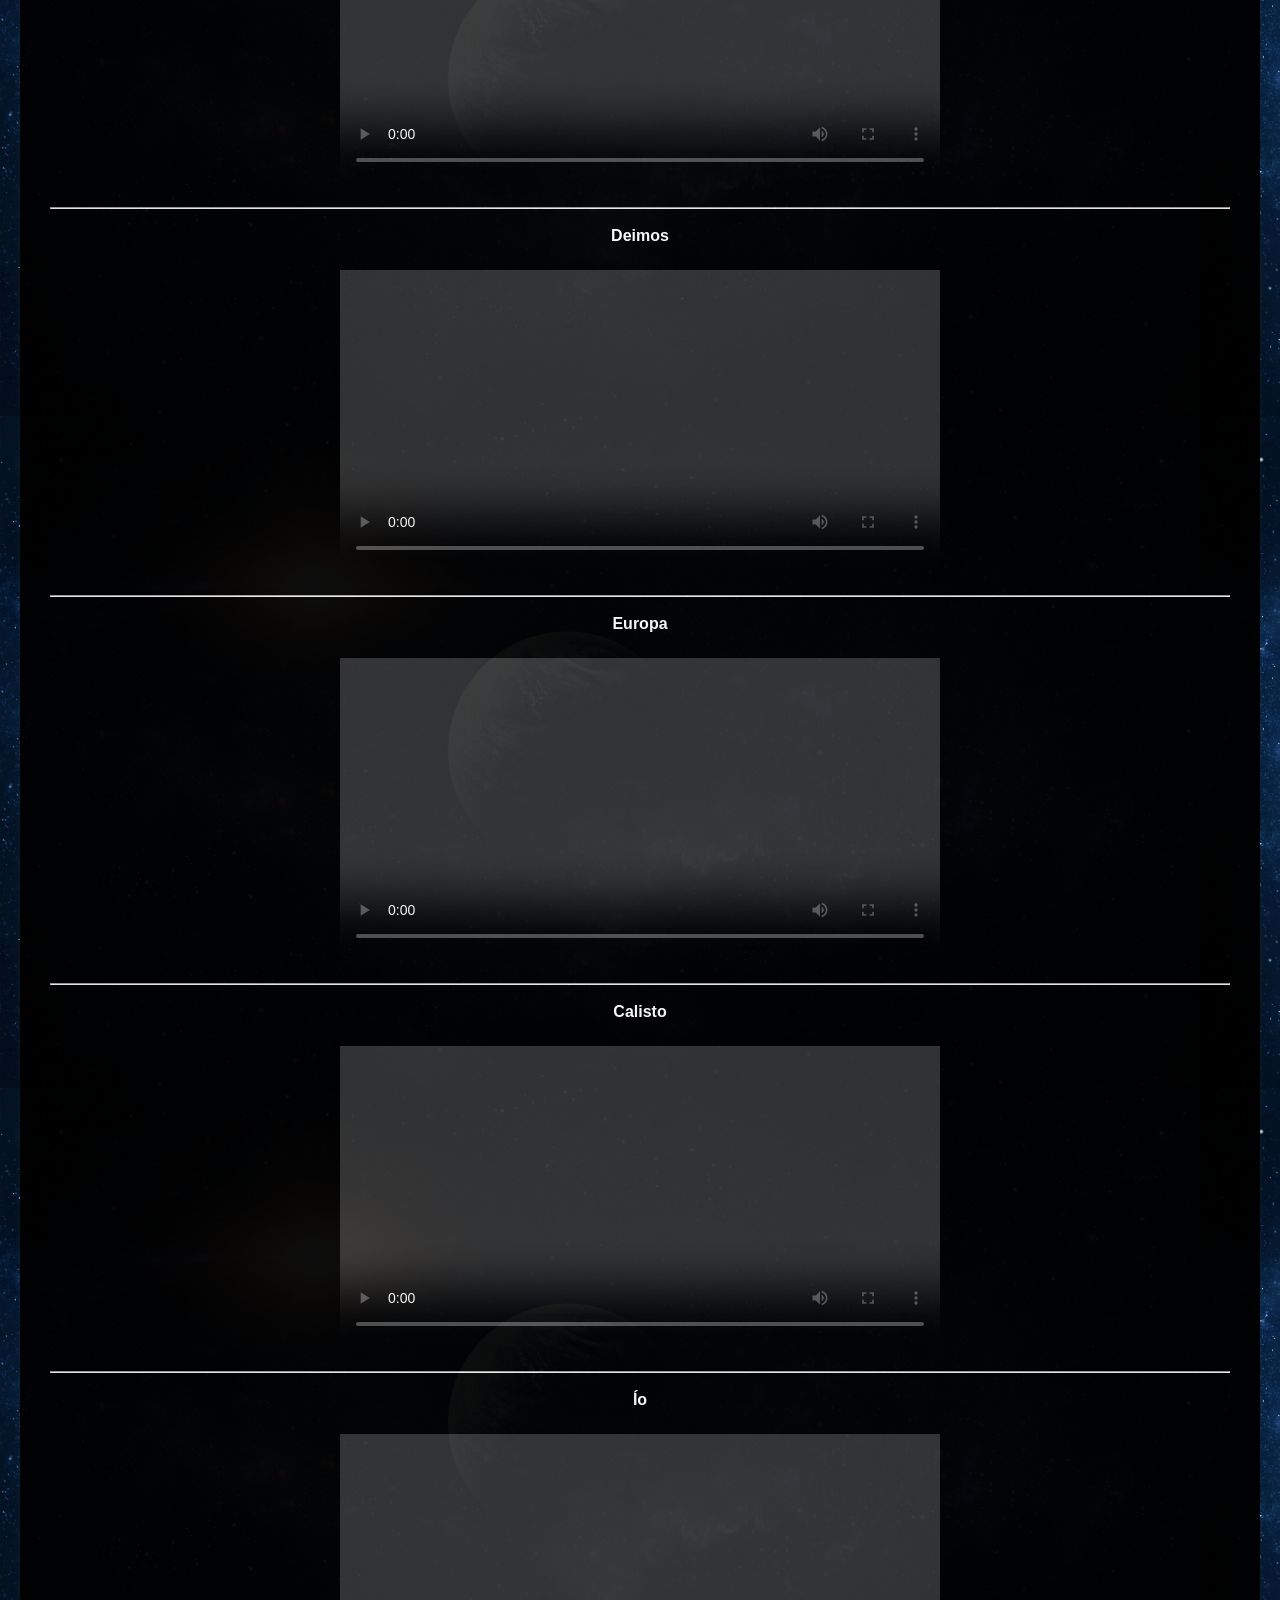
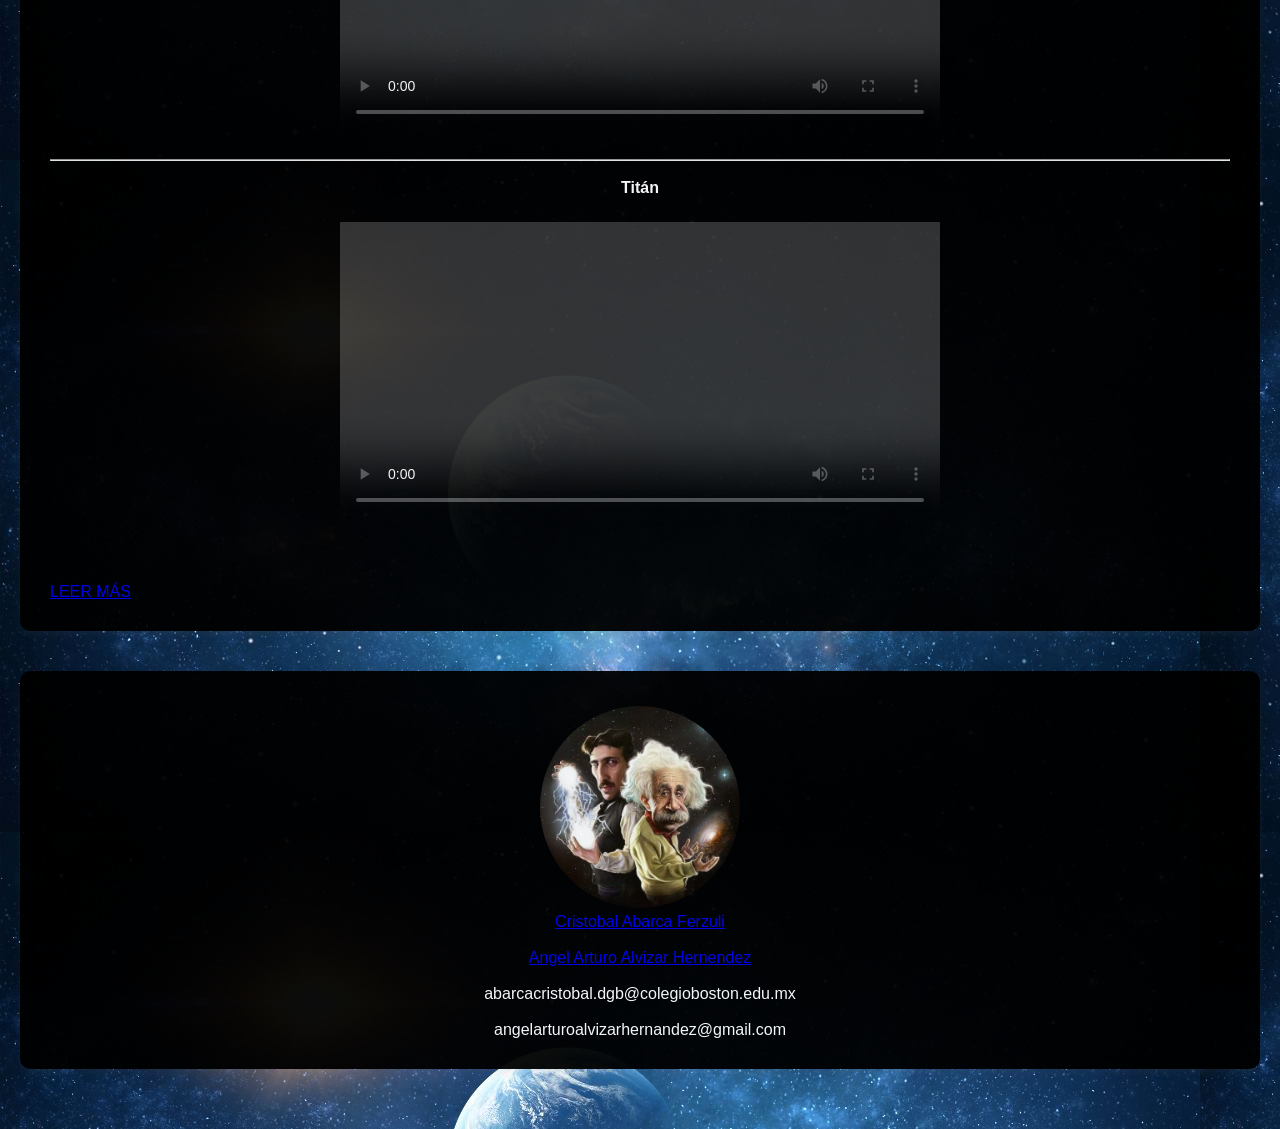
<file: index4.html>
<!DOCTYPE html>
<html lang="es">
<head>
    <meta charset="UTF-8">
    <meta name="viewport" content="width=device-width, initial-scale=1.0">
    <title>Planetas del Sistema Solar</title>
    <link rel="stylesheet" href="estilo.css">
    <!-- paginas de planetas -->
    <script>
      function mostrarSeccion(id) {
        // Oculta todas las secciones
        document.querySelectorAll('.seccion').forEach(function(seccion) {
          seccion.style.display = 'none';
        });
       
        // Muestra la sección con el id proporcionado
        document.getElementById(id).style.display = 'block';
      }
      </script>

</head>

<!-- Planetas e info -->

<!-- ENCABEZADO -->
<body class="body-satelites">

   <main class="main">

      <header class="main-header">
         <h1 class="title">Satélites Naturales</h1>

      </header>
      <nav class="main-nav">
       <img src="imagenes/logo.png" alt="logo" width="100px" height="auto">
       <a class="nav-link" href="index.html">Inicio</a>
       <a class="nav-link" href="index5.html">Videos</a>
       <a class="nav-link" href="index3.html" onclick="mostrarSeccion('Planetas Rocosos')">Planetas Rocosos</a>
       <a class="nav-link" href="index2.html">Planetas Gaseosos</a>
      </nav>
     
     <section id="satélites" class="content-section">

         <h2 class="section-title">
         <ul class="satellite-list">
             
     </section>

<div class="planet">
   <h2>Satelites Naturales</h2>
   <img src="imagenes/satelite-natural.jpg" alt="Satelite">
   <p>
      Un satélite natural es un cuerpo celeste que orbita alrededor de un planeta. Generalmente el satélite es más pequeño y acompaña al planeta en su órbita alrededor de su estrella madre. A diferencia de los fragmentos que orbitan formando un anillo, es el único cuerpo en su órbita. El término satélite natural se contrapone al de satélite artificial, siendo este último un objeto que gira en torno a la Tierra, la Luna o algunos planetas y que ha sido fabricado por el ser humano.
      <br>
      <br>
      En el caso de la Luna, que tiene una masa aproximada a 1/81 de la masa de la Tierra, podría considerarse como un sistema de dos planetas que orbitan juntos (sistema binario de planetas). Tal es el caso de Plutón y su satélite Caronte. Si dos objetos poseen masas similares, se suele hablar de sistema binario en lugar de un objeto primario y un satélite. El criterio habitual para considerar un objeto como satélite es que el centro de masas del sistema formado por los dos objetos esté dentro del objeto primario. El punto más elevado de la órbita del satélite se conoce como apoápside.
      <br>
      Por extensión se llama lunas a los satélites de otros planetas. Se dice «los cuatro satélites de Júpiter», pero también, «las cuatro lunas de Júpiter». También por extensión se llama satélite natural o luna a cualquier cuerpo natural que gira alrededor de un cuerpo celeste, aunque no sea un planeta, como es el caso del satélite asteroidal Dáctilo que gira alrededor del asteroide (243) Ida, etc.
   </p>
        <br>
         <p>
         <h3> Planetas que tienen lunas </h3>
         <ul> 
            <br>
            <li><h4>Tierra:</h4></li>
            <br>
            Luna
            <br>
            <br>
            <li><h4>Marte:</h4></li>
            <br>
            Deimos y Fobos
            <br>
            <br>
            <li><h4>Júpiter:</h4></li>
            <br>
            Adrastea, Aitné, Amaltea, Ananké, Aedea, Arce, Autónoe, Caldona, Calé, Cálice, Calírroe, Calisto, Carmé, Carpo, Cilene, Elara, Erínome, Espondé, Euante, Eukélade, Euporia, Eurídome, Europa, Ganímedes, Harpálice, Hegémone, Heliké, Hermipé, Herse, Himalia, Ío, Isonoé, Kallichore, Kore, Leda, Lisitea, Megaclite, Metis, Mnemea, Ortosia, Pasífae, Pasítea, Praxídice, Sinope, Táigete, Tebe, Temisto, Telxínoe, Tione, Yocasta, S/2000 J 11, S/2003 J 2, S/2003 J 3, S/2003 J 4, S/2003 J 5, S/2003 J 9, S/2003 J 10, S/2003 J 12, S/2003 J 15, S/2003 J 16, S/2003 J 18, S/2003 J 19, S/2003 J 23, S/2010 J 1, S/2010 J 2, S/2011 J 1 y S/2011 J 2
            <br>
            <br>
            <li><h4>Saturno:</h4></li>
            <br>
            Aegir, Albiorix, Anthe, Atlas, Bebhionn, Bergelmir, Bestla, Calipso, Dafne, Dione, Egeón, Encélado, Epimeteo, Erriapo, Farbauti, Febe, Fenrir, Fornjot, Greip, Hati, Helena, Hiperión, Hyrokkin, Ijiraq, Jano, Jápeto, Jarnsaxa, Kari, Kiviuq, Loge, Metone, Mimas, Mundilfari, Narvi, Paaliaq, Palene, Pan, Pandora, Pollux, Prometeo, Rea, Siarnaq, Skadi, Skoll, Surtur, Suttungr, Tarqeq, Tarvos, Telesto, Tetis, Thrymr, Titán, Ymir, S/2004 S 7, S/2004 S 12, S/2004 S 13, S/2004 S 17, S/2006 S 1, S/2006 S 3, S/2007 S 2, S/2007 S 3, S/2009 S 1.
            <br>
            <br>
            <li><h4>Urano:</h4></li>
            <br>
            Ariel, Belinda, Bianca, Calibán, Cordelia, Crésida, Cupido, Desdémona, Francisco, Ferdinando, Julieta, Mab, Margarita, Miranda, Oberón, Ofelia, Perdita, Porcia, Próspero, Puck, Rosalinda, Setebos, Sicorax, Stefano, Titania, Trínculo y Umbriel
            <br>
            <br>
            <li><h4>Neptuno:</h4></li>
            <br>
            Despina, Galatea, Halimede, Laomedeia, Larisa, Náyade, Nereida, Neso, Proteo, Psámate, Sao, Hipocampo, Talasa y Tritón
            <br>
            <br>
            <li><h4>Plutón:</h4></li>
            <br>
            Caronte, Hidra, Nix, Cerbero, Estigia
            </ul>
         </p>
</div>



<div class="planet">
   <h2>Ejemplos</h2>
   <h4 class="h4-centro"> Luna</h4>
   <video class="video" controls loop autoplay>
      <source class="v-satelite" src="imagenes/luna.mp4" type="video/mp4">
   </video>
<hr>
<br>
   <h4 class="h4-centro"> Deimos</h4>
   <video class="video" controls loop autoplay>
      <source src="imagenes/deimos.mp4" type="video/mp4">
      <p>Deimos</p>
   </video>
<hr>
<br>
   <h4 class="h4-centro"> Europa</h4>
   <video class="video" controls loop autoplay>
      <source src="imagenes/europa.mp4" type="video/mp4">
   </video>
<hr>
<br>
   <h4 class="h4-centro"> Calisto</h4>
   <video class="video" controls loop autoplay>
      <source src="imagenes/calisto.mp4" type="video/mp4">
   </video>
<hr>
<br>
      <h4 class="h4-centro"> Ío</h4>
   <video class="video" controls loop autoplay>
      <source src="imagenes/io.mp4" type="video/mp4">
      <p>Ío</p>
   </video>
<hr>
<br>
   <h4 class="h4-centro"> Titán</h4>
   <video class="video" controls loop autoplay>
      <source src="imagenes/titan.mp4" type="video/mp4">
   </video>
   <br>
   <br>
    
    <a href="https://www.ngenespanol.com/el-espacio/que-es-un-satelite-natural-y-cuantos-hay-en-el-sistema-solar/">LEER MÁS</a>
</div>
<aside class="pie-pagina">
   <div class="planet">
      <div class="pie-pagina">
         <img src="imagenes/arturoycris.jpg"alt="arturoycris" width="350" height="350">
         <a href="instagram">Cristobal Abarca Ferzuli</a>
         <br>
         <br>
         <a href="instagram">Angel Arturo Alvizar Hernendez</a>
         <ul>
            <br>
            abarcacristobal.dgb@colegioboston.edu.mx
            <br>
            <br>
            angelarturoalvizarhernandez@gmail.com
         </ul>
      </div>
   </div>
</aside>
   </main>
</body>
</html>
</file>
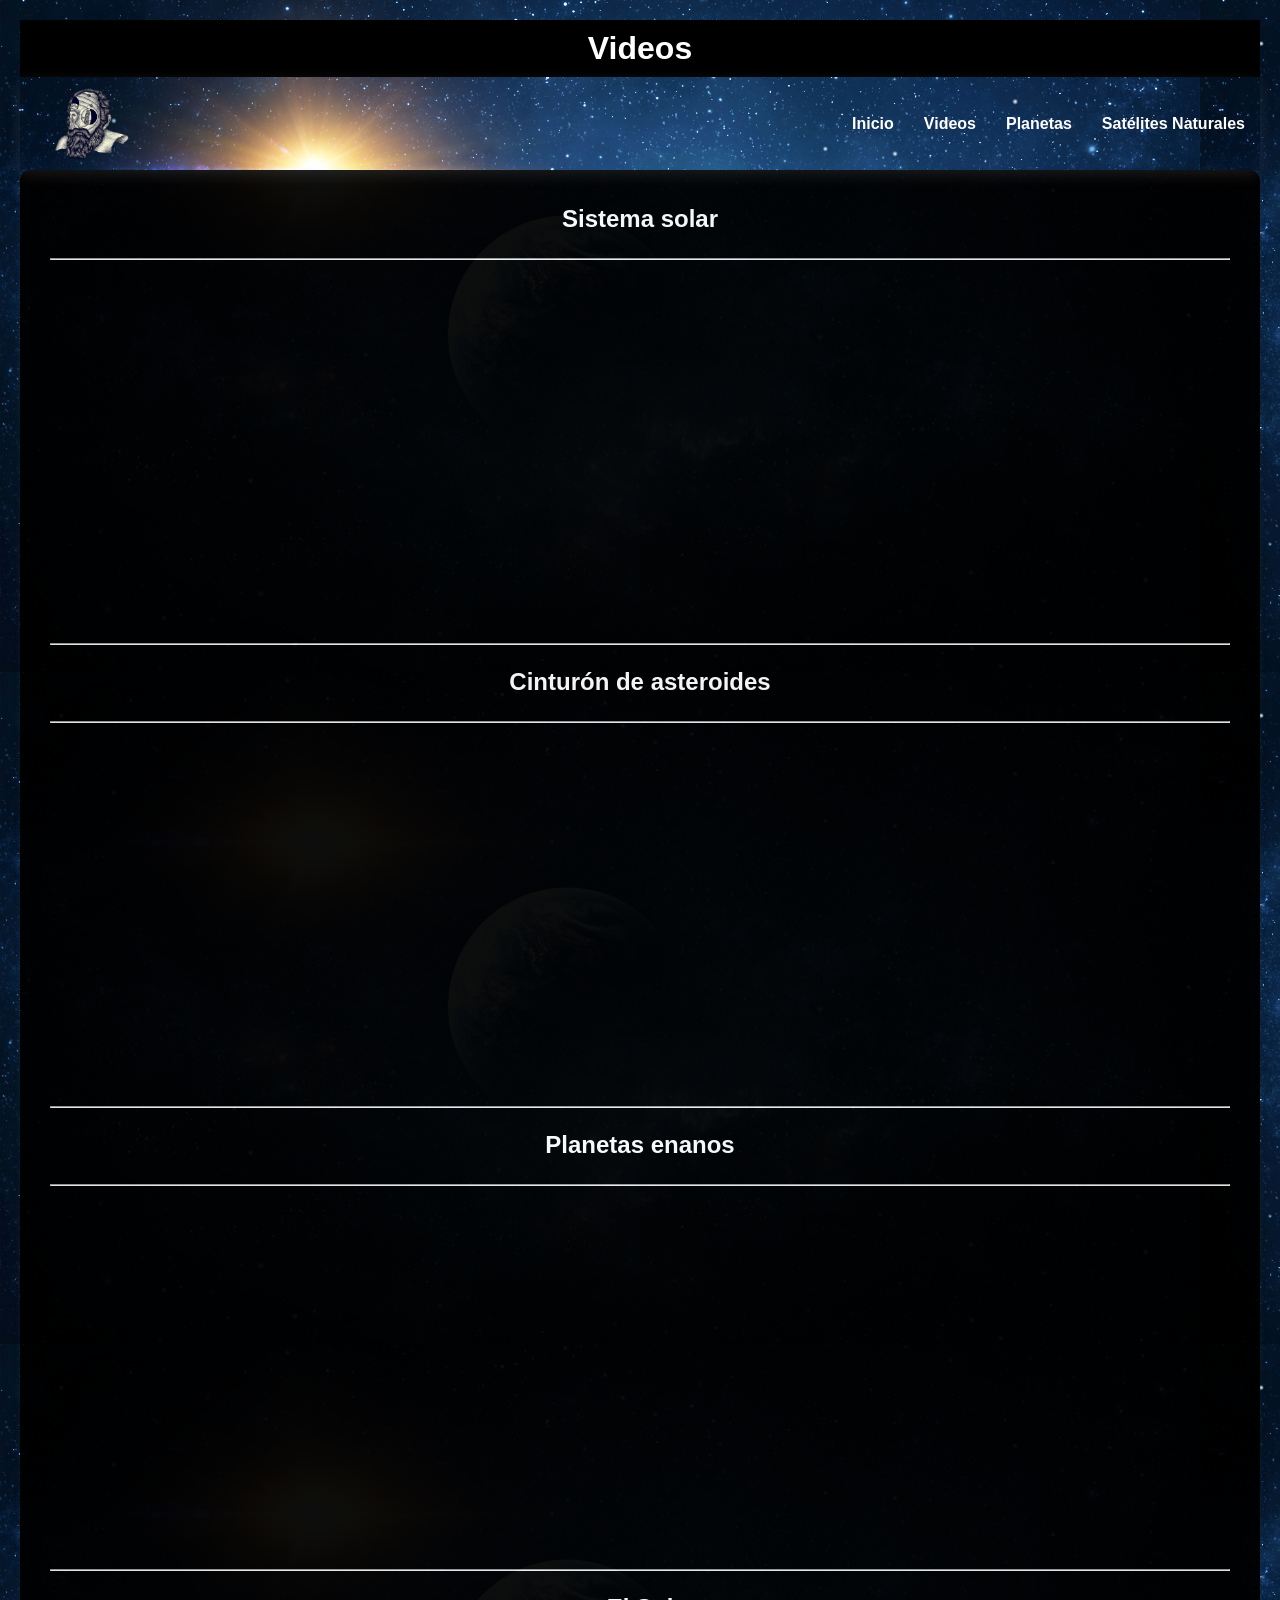
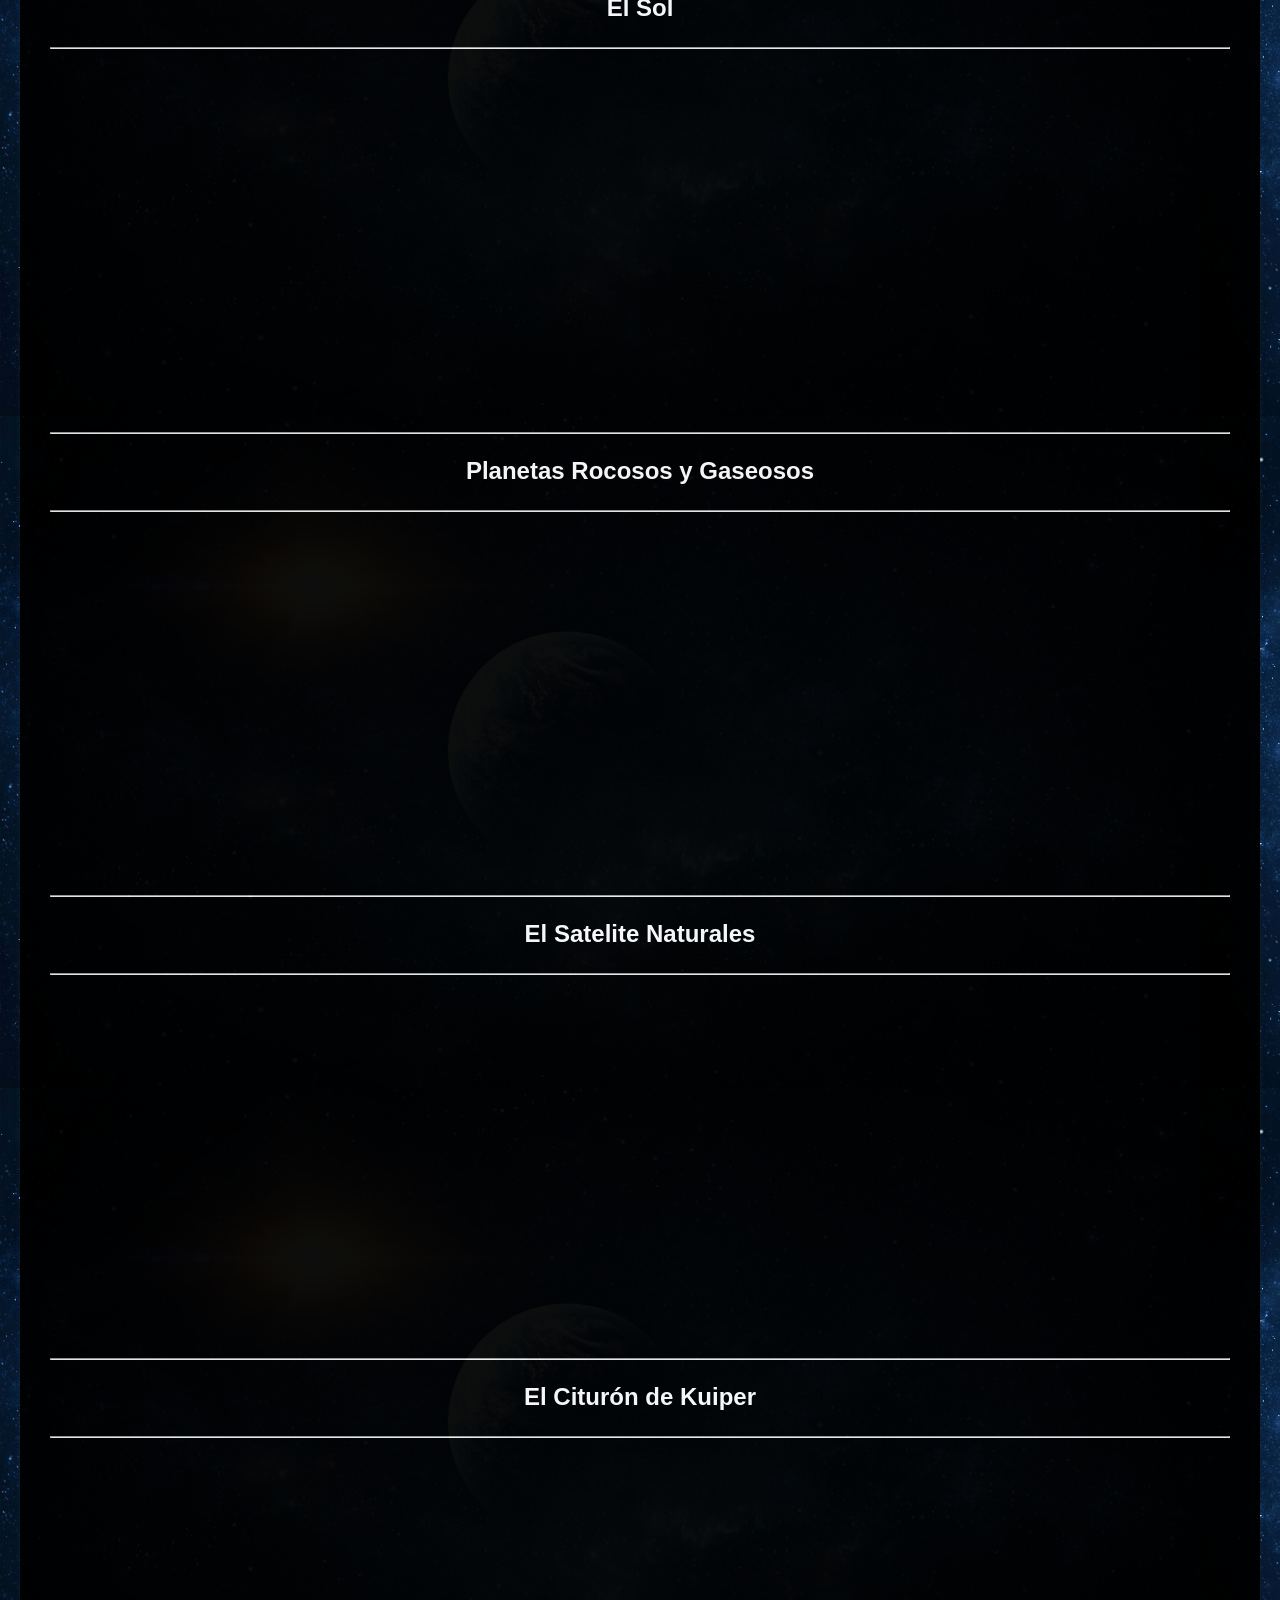
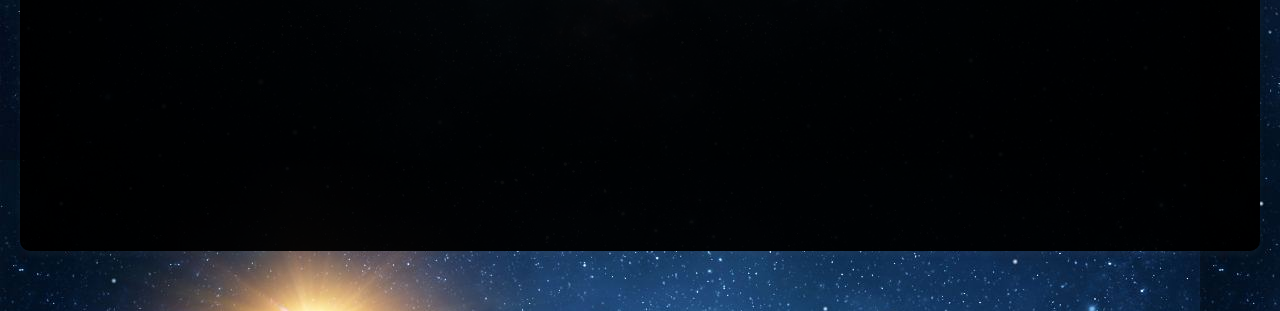
<file: index5.html>
<!DOCTYPE html>
<html lang="es">
<head>
    <meta charset="UTF-8">
    <meta name="viewport" content="width=device-width, initial-scale=1.0">
    <title>Planetas del Sistema Solar</title>
    <link rel="stylesheet" href="estilo.css">
    <!-- paginas de planetas -->
    <script>
      function mostrarSeccion(id) {
        // Oculta todas las secciones
        document.querySelectorAll('.seccion').forEach(function(seccion) {
          seccion.style.display = 'none';
        });
       
        // Muestra la sección con el id proporcionado
        document.getElementById(id).style.display = 'block';
      }
      </script>
</head>

<!-- Planetas e info -->

<!-- ENCABEZADO -->
<body class="body-planetas">

   <main class="main">
      <header class="main-header">
         <h1 class="title">Videos</h1>
     </header>
  <nav class="main-nav">
      <img src="imagenes/logo.png" alt="logo" width="100px" height="auto" class="logo">
      <a class="nav-link" href="index.html">Inicio</a>
      <a class="nav-link" href="index5.html">Videos</a>
      <div class="dropdown">
          <a class="nav-link dropdown-toggle" href="javascript:void(0)">Planetas</a>
          <div class="dropdown-content">
              <a class="nav-link" href="index3.html">Planetas Rocosos</a>
              <a class="nav-link" href="index2.html">Planetas Gaseosos</a>
          </div>
      </div>
      <a class="nav-link" href="index4.html">Satélites Naturales</a>   
  </nav>
     
     <section id="satélites" class="content-section">

         <h2 class="section-title">
         <ul class="satellite-list">
             
     </section>
     
     <div class="planet">
      <h2>Sistema solar</h2>
      <hr>
      <iframe class="video" width="560" height="315" src="https://www.youtube.com/embed/fln82xudLMc?si=KzCQ1DgWvPoHYxzO" title="YouTube video player" frameborder="0" allow="accelerometer; autoplay; clipboard-write; encrypted-media; gyroscope; picture-in-picture; web-share" referrerpolicy="strict-origin-when-cross-origin" allowfullscreen></iframe>
      <br>
      <hr>
      <br>
      <h2>Cinturón de asteroides</h2>
      <hr>
      <iframe class="video" width="560" height="315" src="https://www.youtube.com/embed/rBXaj0XT3PY?si=Y3kYVNb5SuIfwkeQ" title="YouTube video player" frameborder="0" allow="accelerometer; autoplay; clipboard-write; encrypted-media; gyroscope; picture-in-picture; web-share" referrerpolicy="strict-origin-when-cross-origin" allowfullscreen></iframe>
      <br>
      <hr>
      <br>
      <h2>Planetas enanos</h2>
      <hr>
      <iframe class="video" width="560" height="315" src="https://www.youtube.com/embed/yNo_hOVgp7s?si=wZ5RsJejexlQ9kBD" title="YouTube video player" frameborder="0" allow="accelerometer; autoplay; clipboard-write; encrypted-media; gyroscope; picture-in-picture; web-share" referrerpolicy="strict-origin-when-cross-origin" allowfullscreen></iframe>
      <br>
      <hr>
      <br>
      <h2>El Sol</h2>
      <hr>
      <iframe class="video" width="560" height="315" src="https://www.youtube.com/embed/ePY07OymPkU?si=TnY_WruM3vo80icM" title="YouTube video player" frameborder="0" allow="accelerometer; autoplay; clipboard-write; encrypted-media; gyroscope; picture-in-picture; web-share" referrerpolicy="strict-origin-when-cross-origin" allowfullscreen></iframe>
      <br>
      <hr>
      <br>
      <h2>Planetas Rocosos y Gaseosos</h2>
      <hr>
      <iframe class="video" width="560" height="315" src="https://www.youtube.com/embed/NUqakfoHheo?si=VPHDTK6yyPoANf33" title="YouTube video player" frameborder="0" allow="accelerometer; autoplay; clipboard-write; encrypted-media; gyroscope; picture-in-picture; web-share" referrerpolicy="strict-origin-when-cross-origin" allowfullscreen></iframe>
      <br>
      <hr>
      <br>
      <h2>El Satelite Naturales</h2>
      <hr>
      <iframe class="video" width="560" height="315" src="https://www.youtube.com/embed/nraF8czyTWo?si=1PusRI3HLGX4UzRv" title="YouTube video player" frameborder="0" allow="accelerometer; autoplay; clipboard-write; encrypted-media; gyroscope; picture-in-picture; web-share" referrerpolicy="strict-origin-when-cross-origin" allowfullscreen></iframe>
      <br>
      <hr>
      <br>
      <h2>El Citurón de Kuiper</h2>
      <hr>
      <iframe class="video" width="560" height="315" src="https://www.youtube.com/embed/IrRkkqtCoQM?si=neeBS7mNPrOEte4g" title="YouTube video player" frameborder="0" allow="accelerometer; autoplay; clipboard-write; encrypted-media; gyroscope; picture-in-picture; web-share" referrerpolicy="strict-origin-when-cross-origin" allowfullscreen></iframe>
      <br>
    </div>
   </main>
</body>
</html>
</file>
<file: estilo.css>
/* Reset de estilos */

* {
   box-sizing: border-box;
   margin: 0;
   padding: 0;
}


/* Estilo fondo */
.body-planetas {
   font-family: Arial, sans-serif;
   background-image: url('imagenes/space.jpg'); /* Ruta de la imagen de fondo del espacio */
   color: #fff;
   padding: 20px;
}

.body-rocosos {
   font-family: Arial, sans-serif;
   background-image: url('imagenes/space.jpg'); /* Ruta de la imagen de fondo del espacio */
   background-repeat: no-repeat;
   background-attachment: fixed;
   background-size: cover;
   color: #fff;
   padding: 20px;
}

.body-gaseosos {
   font-family: Arial, sans-serif;
   background-image: url('imagenes/space.jpg'); /* Ruta de la imagen de fondo del espacio */
   color: #fff;
   padding: 20px;
}
.body-satelites{
   font-family: Arial, sans-serif;
   background-image: url('imagenes/space.jpg'); /* Ruta de la imagen de fondo del espacio */
   color: #fff;
   padding: 20px;
}

.container {
   max-width: 1200px;
   background-color: black;
   margin: 0 auto;
   padding: 20px;
}

h1 {
   text-align: center;
   color: #fff;
   margin-bottom: 30px;
}

/* Encabezado y menu */


.main-header {
   background-color: #000000;
   color: white;
   padding: 10px 0;
   text-align: center;
}

.title {
   margin: 0;
   
}

.main-nav {
   display: flex;
   align-items: center;
   justify-content: center;
   
   padding: 10px 0;
   position: sticky;
   top: 0;
   z-index: 1000;
   box-shadow: 0 5px 15px rgba(248, 247, 247, 0.1);
}

.logo {
   margin-right: auto;
   margin-left: 20px;
}

.nav-link {
   margin: 0 15px;
   text-decoration: none;
   color: #ffffff;
   font-weight: bold;
   position: relative;
}

.nav-link:hover {
   color: #007BFF;
}

.dropdown {
   position: relative;
   display: inline-block;
}

.dropdown-content {
   display: none;
   position: absolute;
   background-color: #f9f9f9;
   min-width: 160px;
   box-shadow: 0px 8px 16px 0px rgba(0,0,0,0.2);
   z-index: 1;
}

.dropdown-content .nav-link {
   color: black;
   padding: 12px 16px;
   text-decoration: none;
   display: block;
   text-align: left;
}

.dropdown-content .nav-link:hover {
   background-color: #f1f1f1;
}

.dropdown:hover .dropdown-content {
   display: block;
}

.dropdown:hover .dropdown-toggle {
   color: #007BFF;
}

/* Estilo planetas */
.section-title {
   color: #333;
}

.planet-list, .satellite-list {
   list-style-type: none;
   padding: 0;
}

.planet-item, .satellite-item {
   margin: 5px 0;
}

.planet {
   position: relative;
   background-color: rgb(0, 0, 0);
   opacity: 95%;
   border-radius: 10px;
   box-shadow: 0 4px 8px rgba(128, 121, 121, 0.1);
   margin-bottom: 40px;
   padding: 30px;
   transition: transform 0.3s ease-in-out;

}

.planet:hover {
   transform: translateY(-5px);
}

 /* estilo titulo-2 */
.planet h2 {
   text-align: center;
   color: #fff;
   margin-bottom: 20px;
   padding: 5px;
}

/* estilo titulo-3 */
.planet h3 {
   text-align: left;
   color: azure;
   margin-bottom: 25px;
}

.planet img {
   display: block;
   margin: 5px auto;
   width: 200px;
   height: auto;
   border-radius: 50%;
   box-shadow: 0 2px 4px rgba(0, 0, 0, 0.1);
   position: relative;
   z-index: 1;
}

.planet::before {
   content: "";
   position: absolute;
   top: 0;
   left: 0;
   width: 100%;
   height: 100%;
   background-size: cover;
   background-position: center;
   border-radius: 10px;
   z-index: 0;
}
   /*Colocar los planetas en orden  */

.oculto{
   display: none;
}

/* Cualquier dispositivo */
.dispositivo{
   width: 99%;
   text-align: center;
}

@media (max-width: 767px){
   .destop{
      display: none;
   }
   .tablet{
      display: none;
   }
}

@media (min-width: 768px) and (max-width:990px){
   .destop{
      display: none;
   }
   .movil{
      display: none;
   }
}

.h4-centro{
   text-align: center;
   align-items: center;
}

.pie-pagina{
   text-align: center;
   align-items: center;
}

.planet video{
   display: block;
   margin: 25px auto;
   width: 600px;
   height: auto;
   box-shadow: 0 2px 4px rgba(0, 0, 0, 0.1);
   position: relative;
   z-index: 1;
}
.video{
   display: block;
   margin: 25px auto;
   box-shadow: 0 2px 4px rgba(0, 0, 0, 0.1);
   position: relative;
   z-index: 1;
}
</file>
